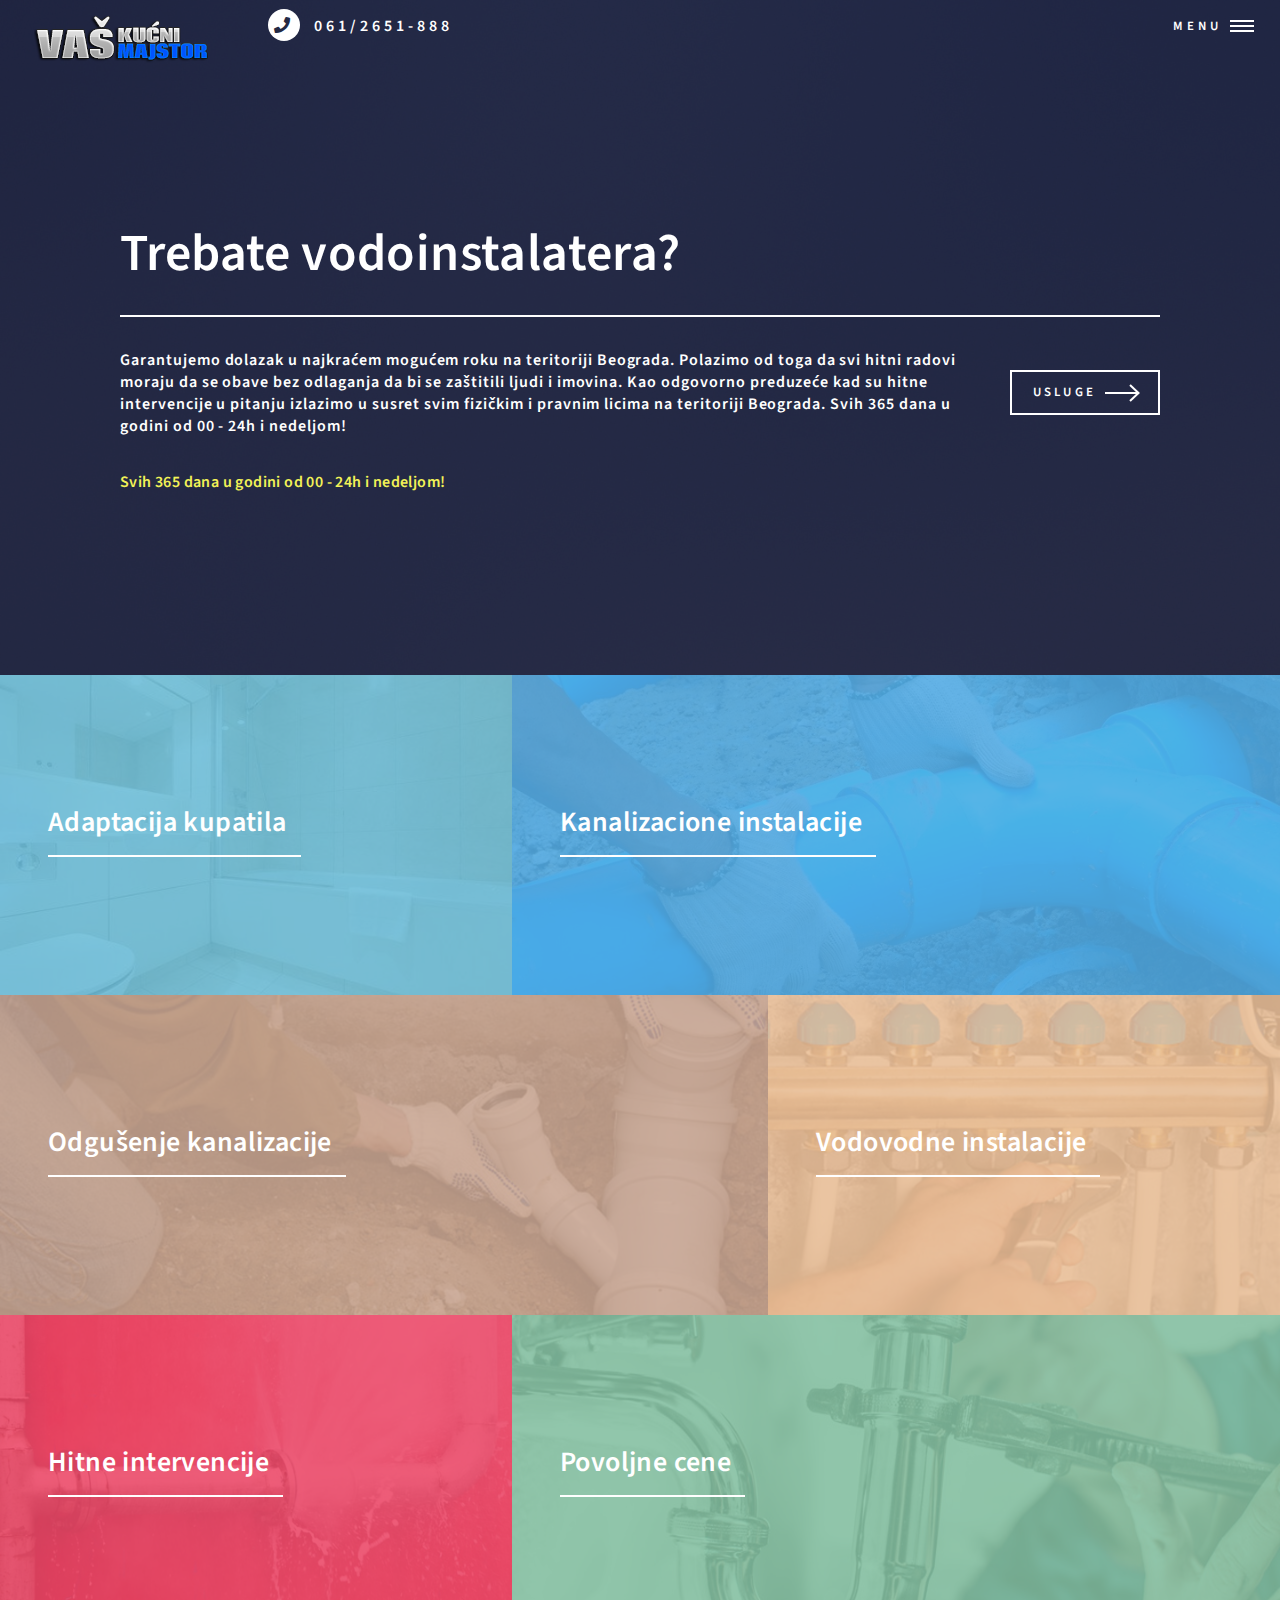
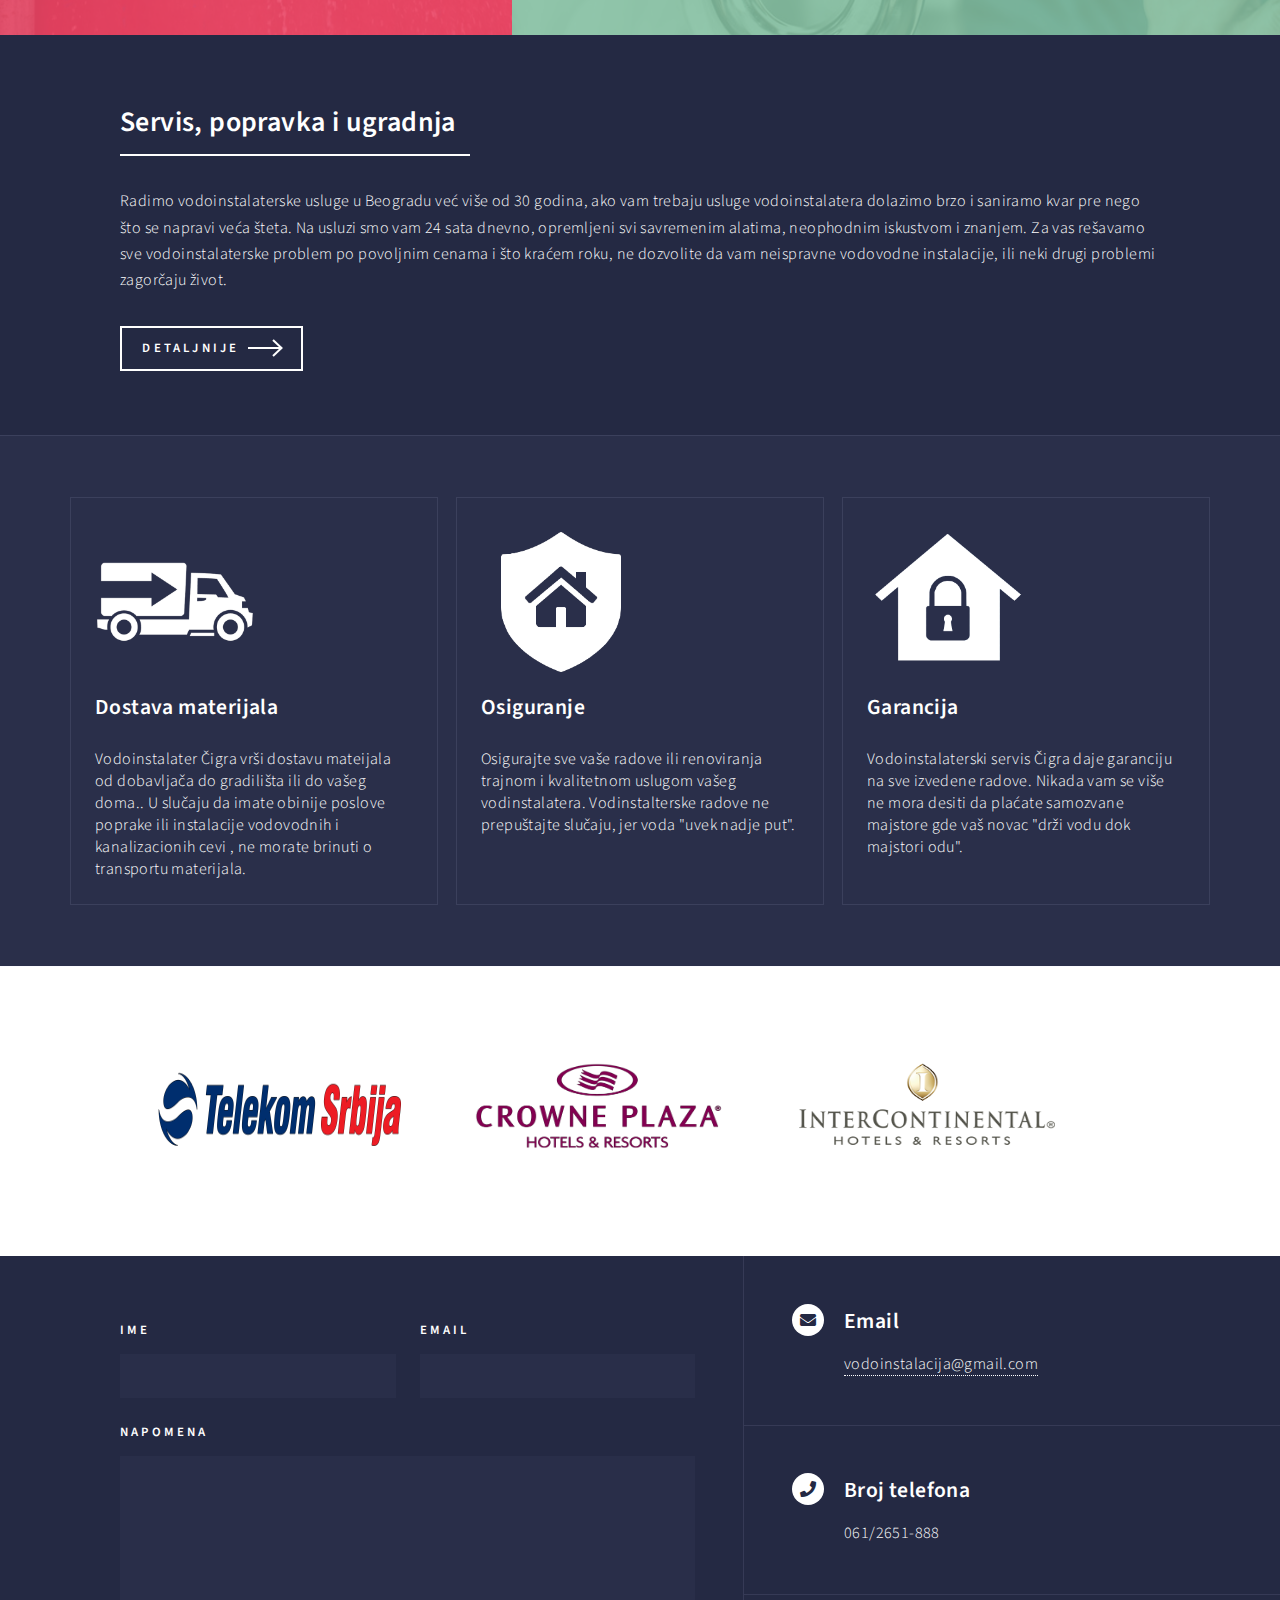
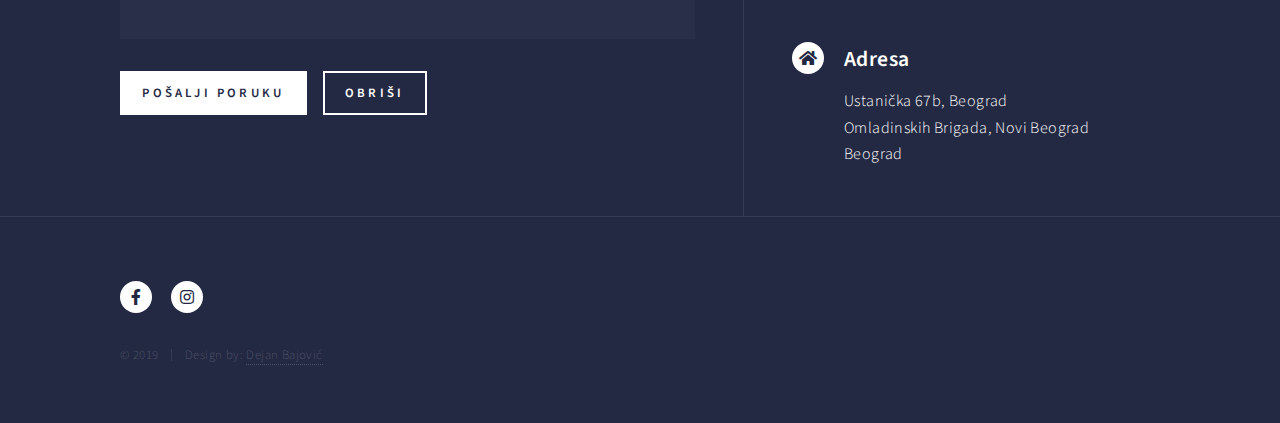
<file: index.html>
<!DOCTYPE HTML>
<html>
	<head>
		<title>Vodoinstalacija</title>
		<meta charset="utf-8" />
		<meta name="viewport" content="width=device-width, initial-scale=1, user-scalable=no" />
		<link rel="stylesheet" href="assets/css/main.css" />
		<link rel="stylesheet" type="text/css" href="assets/css/grid.css">
		<noscript><link rel="stylesheet" href="assets/css/noscript.css" /></noscript>
	</head>
	<body class="is-preload">

		<!-- Wrapper -->
			<div id="wrapper">

				<!-- Header -->
					<header id="header" class="alt">
						<!-- <a href="index.html" class="logo"><strong>Vaš kućni majstor</strong> <span>by HTML5 UP</span></a> -->
						<a href='index.html' class="logo"><img src='images/logo.png'></a>
						<a href='index.html' class="logoMob"><img src='images/logoMob.png'></a>
						<span class="icon solid alt fa-phone mobPhone">&nbsp 061/2651-888</span><!-- <span class="ml-5">061/2651-888</span> -->
						<nav>
							<a href="#menu">Menu</a>

						</nav>
					</header>

				<!-- Menu -->
					<nav id="menu">
						<ul class="links">
							<li><a href="index.html">Početna</a></li>
							<li><a href="usluge.html">Opis usluga</a></li>
							<li><a href="hitno.html">Hitne Intervencije</a></li>
						</ul>
					</nav>

				<!-- Banner -->
					<section id="banner" class="major">
						<div class="inner">
							<header class="major">
								<h1>Trebate vodoinstalatera?</h1>

							</header>
							<div class="content">
								<p class="text-fix">Garantujemo dolazak u najkraćem mogućem roku na teritoriji Beograda. Polazimo od toga da svi hitni radovi moraju da se obave bez odlaganja da bi se zaštitili ljudi i imovina. Kao odgovorno preduzeće kad su hitne intervencije u pitanju izlazimo u susret svim fizičkim i pravnim licima na teritoriji Beograda.
Svih 365 dana u godini od 00 - 24h i nedeljom!</p>
                                <ul class="actions">
									<li><a href="#one" class="button next scrolly">Usluge</a></li>
								</ul>
							</div>
							<div>
								<p class="header-mark">Svih 365 dana u godini od 00 - 24h i nedeljom!</p>
							</div>
						</div>
					</section>

				<!-- Main -->
					<div id="main">

						<!-- One -->
							<section id="one" class="tiles">
								<article>
									<span class="image">
										<img src="images/pic01.jpg" alt="" />
									</span>
									<header class="major">
										<h3><a href="usluge.html" class="link">Adaptacija kupatila</a></h3>
										<!-- <p>Kupatilo kao posebna prostorija u našim domovima i poslovnim prostorima zaslužuje posebnu pažnju iako se u većini slučajeva uzima zdravo za gotovo sve dok se ne dogodi neki kvar.
										</p> -->
									</header>
								</article>
								<article>
									<span class="image">
										<img src="images/pic02.jpg" alt="" />
									</span>
									<header class="major">
										<h3><a href="usluge.html" class="link">Kanalizacione instalacije</a></h3>
										<!-- <p>Pored vodovodne, postavljanje kanalizacione instalacije ima veoma važnu ulogu u početnim fazama adaptacije stambenog i poslovnog prostora. </p> -->
									</header>
								</article>
								<article>
									<span class="image">
										<img src="images/pic03.jpg" alt="" />
									</span>
									<header class="major">
										<h3><a href="usluge.html" class="link">Odgušenje kanalizacije</a></h3>
										<!-- <p>Kanalizacija predstavlja sistem koji služi za odvod štetnih opadnih voda. Neretko se zapušava cev koja dolazi od kade, kuhinjska cev, odvodna cev lavaboa ili wc šolje.</p> -->
									</header>
								</article>
								<article>
									<span class="image">
										<img src="images/pic04.jpg" alt="" />
									</span>
									<header class="major">
										<h3><a href="usluge.html" class="link">Vodovodne instalacije</a></h3>
										<!-- <p>Prvo i osnovno jeste dobar plan kako bi vodovodne instalacije sakrivene iza uređaja i sanitarija bile praktično nevidljive te da bi pored funkcionalnog bio zadovoljen i estetski aspekt.</p> -->
									</header>
								</article>
								<article>
									<span class="image">
										<img src="images/pic05.jpg" alt="" />
									</span>
									<header class="major">
										<h3><a href="hitno.html" class="link">Hitne intervencije</a></h3>
										<!-- <p>Na Vašu adresu dolazimo bez odlaganja i izvodimo sve radove uključujući i najzahtevnije radove na sistemima odvoda.</p> -->
									</header>
								</article>
								<article>
									<span class="image">
										<img src="images/pic06.jpg" alt="" />
									</span>
									<header class="major">
										<h3><a href="usluge.html" class="link">Povoljne cene</a></h3>
										<!-- <p>Profesionalna usluga po povoljnim cenama.</p> -->
									</header>
								</article>
							</section>

						<!-- Two -->
							<section id="two" class="section-coloring">
								<div class="inner">
									<header class="major">
										<h2>Servis, popravka i ugradnja</h2>
									</header>
									<p>Radimo vodoinstalaterske usluge u Beogradu već više od 30 godina, ako vam trebaju usluge vodoinstalatera dolazimo brzo i saniramo kvar pre nego što se napravi veća šteta. Na usluzi smo vam 24 sata dnevno, opremljeni svi savremenim alatima, neophodnim iskustvom i znanjem. Za vas rešavamo sve vodoinstalaterske problem po povoljnim cenama i što kraćem roku, ne dozvolite da vam neispravne vodovodne instalacije, ili neki drugi problemi zagorčaju život.</p>
									<ul class="actions">
										<li><a href="usluge.html" class="button next">Detaljnije</a></li>
									</ul>
								</div>
							</section>
                        <!-- USLUGE SECTION -->
						<section class="features js--features" id="features"> 
							<div class="row js--wp-1">
								<div class="col span-1-of-3 box">
									<img class="icon-fix" src="images/transport.png">
									<h3>Dostava materijala</h3>
									<p class="text-fix">Vodoinstalater Čigra vrši dostavu mateijala od dobavljača do gradilišta ili do vašeg doma.. U slučaju da imate obinije poslove poprake ili instalacije vodovodnih i kanalizacionih cevi , ne morate brinuti o transportu materijala.</p>
								</div>
								<div class="col span-1-of-3 box">
									<img class="icon-fix" src="images/osiguranje.png">
									<h3>Osiguranje</h3>
									<p class="text-fix">Osigurajte sve vaše radove ili renoviranja trajnom i kvalitetnom uslugom vašeg vodinstalatera. Vodinstalterske radove ne prepuštajte slučaju, jer voda "uvek nadje put".</p>
								</div>
								<div class="col span-1-of-3 box">
									<img class="icon-fix" src="images/bezbednost.png">
									<h3>Garancija</h3>
									<p class="text-fix">Vodoinstalaterski servis Čigra daje garanciju na sve izvedene radove. Nikada vam se više ne mora desiti da plaćate samozvane majstore gde vaš novac "drži vodu dok majstori odu".</p>
								</div>
							</div>
						</section>

						<!-- Three -->
							<section id="three" class="section-white">
								<div class="inner">
									
									<img class="image featured img-resizer" src="images/mts.png" alt="" />
									<img class="image featured img-resizer" src="images/cplogo.png" alt="" />
									<img class="image featured img-resizer" src="images/ilogo.png" alt="" />

								</div>
							</section>

					</div>

				<!-- Contact -->
					<section id="contact">
						<div class="inner">
							<section>
								<form method="post" action="contact-form.php">
									<div class="fields">
										<div class="field half">
											<label for="name">Ime</label>
											<input type="text" name="name" id="name" />
										</div>
										<div class="field half">
											<label for="email">Email</label>
											<input type="text" name="email" id="email" />
										</div>
										<div class="field">
											<label for="message">Napomena</label>
											<textarea name="message" id="message" rows="6" maxlength="750"></textarea>
										</div>
									</div>
									<ul class="actions">
										<li><input type="submit" value="Pošalji poruku" class="primary" /></li>
										<li><input type="reset" value="Obriši" /></li>
									</ul>
								</form>
							</section>
							<section class="split">
								<section>
									<div class="contact-method">
										<span class="icon solid alt fa-envelope"></span>
										<h3>Email</h3>
										<a href="#">vodoinstalacija@gmail.com</a>
									</div>
								</section>
								<section>
									<div class="contact-method">
										<span class="icon solid alt fa-phone"></span>
										<h3>Broj telefona</h3>
										<span>061/2651-888</span>
									</div>
								</section>
								<section>
									<div class="contact-method">
										<span class="icon solid alt fa-home"></span>
										<h3>Adresa</h3>
										<span>Ustanička 67b, Beograd<br />
										Omladinskih Brigada, Novi Beograd<br />
										Beograd</span>
									</div>
								</section>
							</section>
						</div>
					</section>

				<!-- Footer -->
					<footer id="footer">
						<div class="inner">
							<ul class="icons">
								<li><a href="#" class="icon brands alt fa-facebook-f"><span class="label">Facebook</span></a></li>
								<li><a href="#" class="icon brands alt fa-instagram"><span class="label">Instagram</span></a></li>
							</ul>
							<ul class="copyright">
								<li>&copy; 2019 </li><li>Design by: <a href="https://www.linkedin.com/in/dejanbajovic/">Dejan Bajović</a></li>
							</ul>
						</div>
					</footer>

			</div>

		<!-- Scripts -->
			<script src="assets/js/jquery.min.js"></script>
			<script src="assets/js/jquery.scrolly.min.js"></script>
			<script src="assets/js/jquery.scrollex.min.js"></script>
			<script src="assets/js/browser.min.js"></script>
			<script src="assets/js/breakpoints.min.js"></script>
			<script src="assets/js/util.js"></script>
			<script src="assets/js/main.js"></script>

	</body>
</html>
</file>
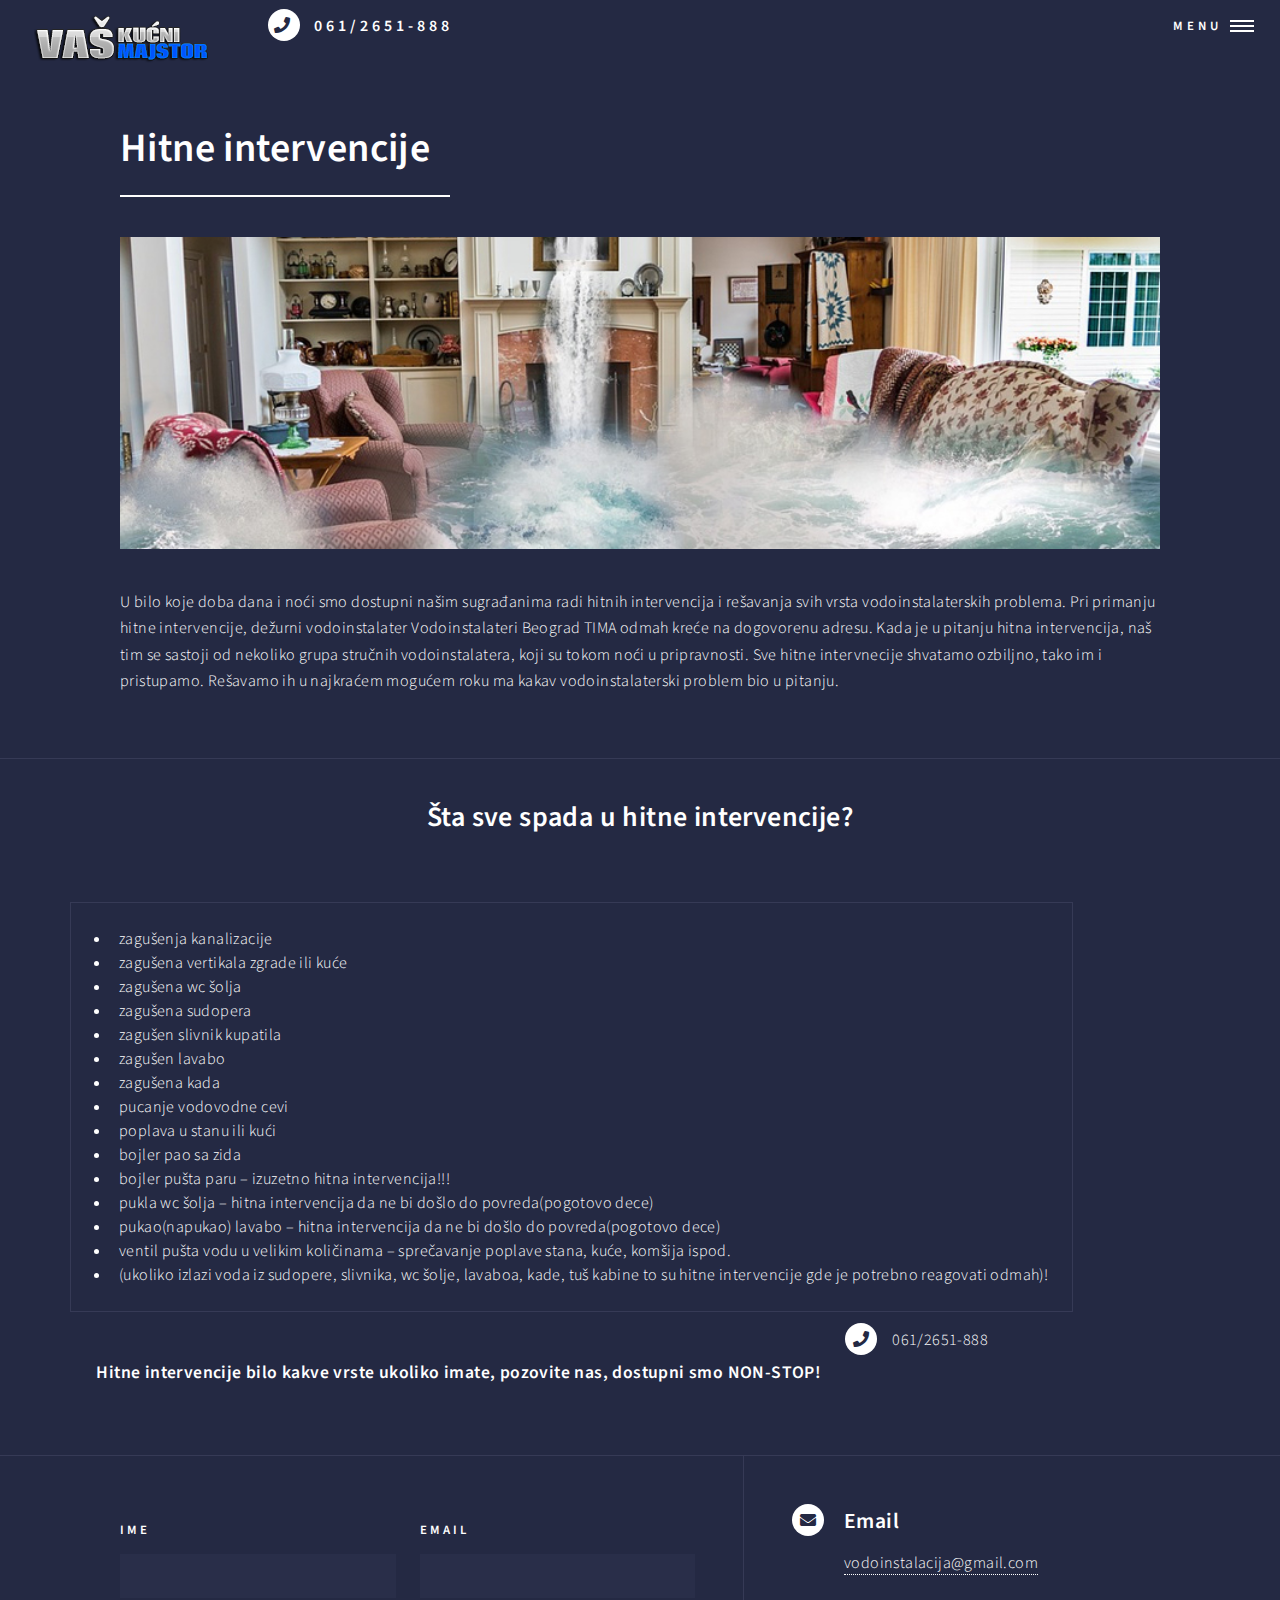
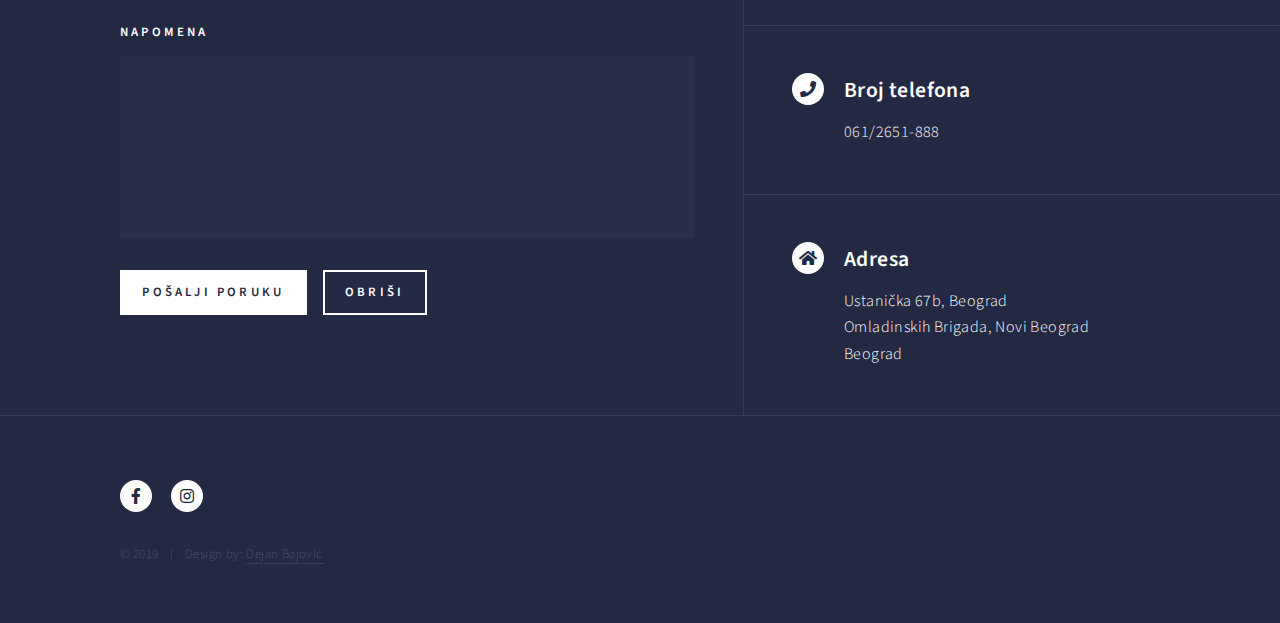
<file: hitno.html>
<!DOCTYPE HTML>
<!--
	Forty by HTML5 UP
	html5up.net | @ajlkn
	Free for personal and commercial use under the CCA 3.0 license (html5up.net/license)
-->
<html>
	<head>
		<title>Hitne intervencije</title>
		<meta charset="utf-8" />
		<meta name="viewport" content="width=device-width, initial-scale=1, user-scalable=no" />
		<link rel="stylesheet" href="assets/css/main.css" />
		<link rel="stylesheet" type="text/css" href="assets/css/grid.css">
		
		<noscript><link rel="stylesheet" href="assets/css/noscript.css" /></noscript>
	</head>
	<body class="is-preload">

		<!-- Wrapper -->
			<div id="wrapper">

				<!-- Header -->
					<header id="header" class="alt">
						<!-- <a href="index.html" class="logo"><strong>Vaš kućni majstor</strong> <span>by HTML5 UP</span></a> -->
						<a href='index.html' class="logo"><img src='images/logo.png'></a>
						<a href='index.html' class="logoMob"><img src='images/logoMob.png'></a>
						<span class="icon solid alt fa-phone">&nbsp 061/2651-888</span><!-- <span class="ml-5">061/2651-888</span> -->
						<nav>
							<a href="#menu">Menu</a>

						</nav>
					</header>

				<!-- Menu -->
					<nav id="menu">
						<ul class="links">
							<li><a href="index.html">Početna</a></li>
							<li><a href="usluge.html">Opis usluga</a></li>
							<li><a href="hitno.html">Hitne Intervencije</a></li>
						</ul>
						<!-- <ul class="actions stacked">
							<li><a href="#" class="button primary fit">Get Started</a></li>
							<li><a href="#" class="button fit">Log In</a></li>
						</ul> -->
					</nav>

				<!-- Main -->
					<div id="main" class="alt">
						<!-- One -->
							<section id="one">
								<div class="inner">
									<header class="major">
										<h1>Hitne intervencije</h1>
									</header>
									<span class="image main"><img src="images/pic11.jpg" alt="" /></span>
									<p>U bilo koje doba dana i noći smo dostupni našim sugrađanima radi hitnih intervencija i rešavanja svih vrsta vodoinstalaterskih problema.
									Pri primanju hitne intervencije, dežurni vodoinstalater Vodoinstalateri Beograd TIMA odmah kreće na dogovorenu adresu. Kada je u pitanju hitna intervencija, naš tim se sastoji od nekoliko grupa stručnih vodoinstalatera, koji su tokom noći u pripravnosti. Sve hitne intervnecije shvatamo ozbiljno, tako im i pristupamo. Rešavamo ih u najkraćem mogućem roku ma kakav vodoinstalaterski problem bio u pitanju.
																</p>
								</div>
							</section>
						<section class="features js--features" id="features"> 
							<h2 class="text-centered">Šta sve spada u hitne intervencije?</h2>
							<div class="row js--wp-1">
								<div class="col span-1-of-1 box">
								  <ul class="water-list">
								    <li>zagušenja kanalizacije</li>
								    <li>zagušena vertikala zgrade ili kuće</li>
								    <li>zagušena wc šolja</li>
								    <li>zagušena sudopera</li>
								    <li>zagušen slivnik kupatila</li>
								    <li>zagušen lavabo</li>
								    <li>zagušena kada</li>
								    <li>pucanje vodovodne cevi</li>
								    <li>poplava u stanu ili kući</li>
								    <li>bojler pao sa zida</li>
								    <li>bojler pušta paru – izuzetno hitna intervencija!!!</li>
								    <li>pukla wc šolja – hitna intervencija da ne bi došlo do povreda(pogotovo dece)</li>
								    <li>pukao(napukao) lavabo – hitna intervencija da ne bi došlo do povreda(pogotovo dece)</li>
								    <li>ventil pušta vodu u velikim količinama – sprečavanje poplave stana, kuće, komšija ispod.</li>
								    <li>(ukoliko izlazi voda iz sudopere, slivnika, wc šolje, lavaboa, kade, tuš kabine to su hitne intervencije gde je potrebno reagovati odmah)!</li>
								  </ul>
								</div>
								<h4 class="text-centered">Hitne intervencije bilo kakve vrste ukoliko imate, pozovite nas, dostupni smo NON-STOP!</h4>
								<div><span class="icon solid alt fa-phone"></span><span class="ml-5">061/2651-888</span></div>
								
							</div>
						</section>								

					</div>

				<!-- Contact -->
					<section id="contact">
						<div class="inner">
							<section>
								<form method="post" action="contact-form.php">
									<div class="fields">
										<div class="field half">
											<label for="name">Ime</label>
											<input type="text" name="name" id="name" />
										</div>
										<div class="field half">
											<label for="email">Email</label>
											<input type="text" name="email" id="email" />
										</div>
										<div class="field">
											<label for="message">Napomena</label>
											<textarea name="message" id="message" rows="6"></textarea>
										</div>
									</div>
									<ul class="actions">
										<li><input type="submit" value="Pošalji poruku" class="primary" /></li>
										<li><input type="reset" value="Obriši" /></li>
									</ul>
								</form>
							</section>
							<section class="split">
								<section>
									<div class="contact-method">
										<span class="icon solid alt fa-envelope"></span>
										<h3>Email</h3>
										<a href="#">vodoinstalacija@gmail.com</a>
									</div>
								</section>
								<section>
									<div class="contact-method">
										<span class="icon solid alt fa-phone"></span>
										<h3>Broj telefona</h3>
										<span>061/2651-888</span>
									</div>
								</section>
								<section>
									<div class="contact-method">
										<span class="icon solid alt fa-home"></span>
										<h3>Adresa</h3>
										<span>Ustanička 67b, Beograd<br />
										Omladinskih Brigada, Novi Beograd<br />
										Beograd</span>
									</div>
								</section>
							</section>
						</div>
					</section>

				<!-- Footer -->
					<footer id="footer">
						<div class="inner">
							<ul class="icons">
								<li><a href="#" class="icon brands alt fa-facebook-f"><span class="label">Facebook</span></a></li>
								<li><a href="#" class="icon brands alt fa-instagram"><span class="label">Instagram</span></a></li>
							</ul>
							<ul class="copyright">
								<li>&copy; 2019 </li><li>Design by: <a href="https://www.linkedin.com/in/dejanbajovic/">Dejan Bajović</a></li>
							</ul>
						</div>
					</footer>

			</div>

		<!-- Scripts -->
			<script src="assets/js/jquery.min.js"></script>
			<script src="assets/js/jquery.scrolly.min.js"></script>
			<script src="assets/js/jquery.scrollex.min.js"></script>
			<script src="assets/js/browser.min.js"></script>
			<script src="assets/js/breakpoints.min.js"></script>
			<script src="assets/js/util.js"></script>
			<script src="assets/js/main.js"></script>

	</body>
</html>
</file>
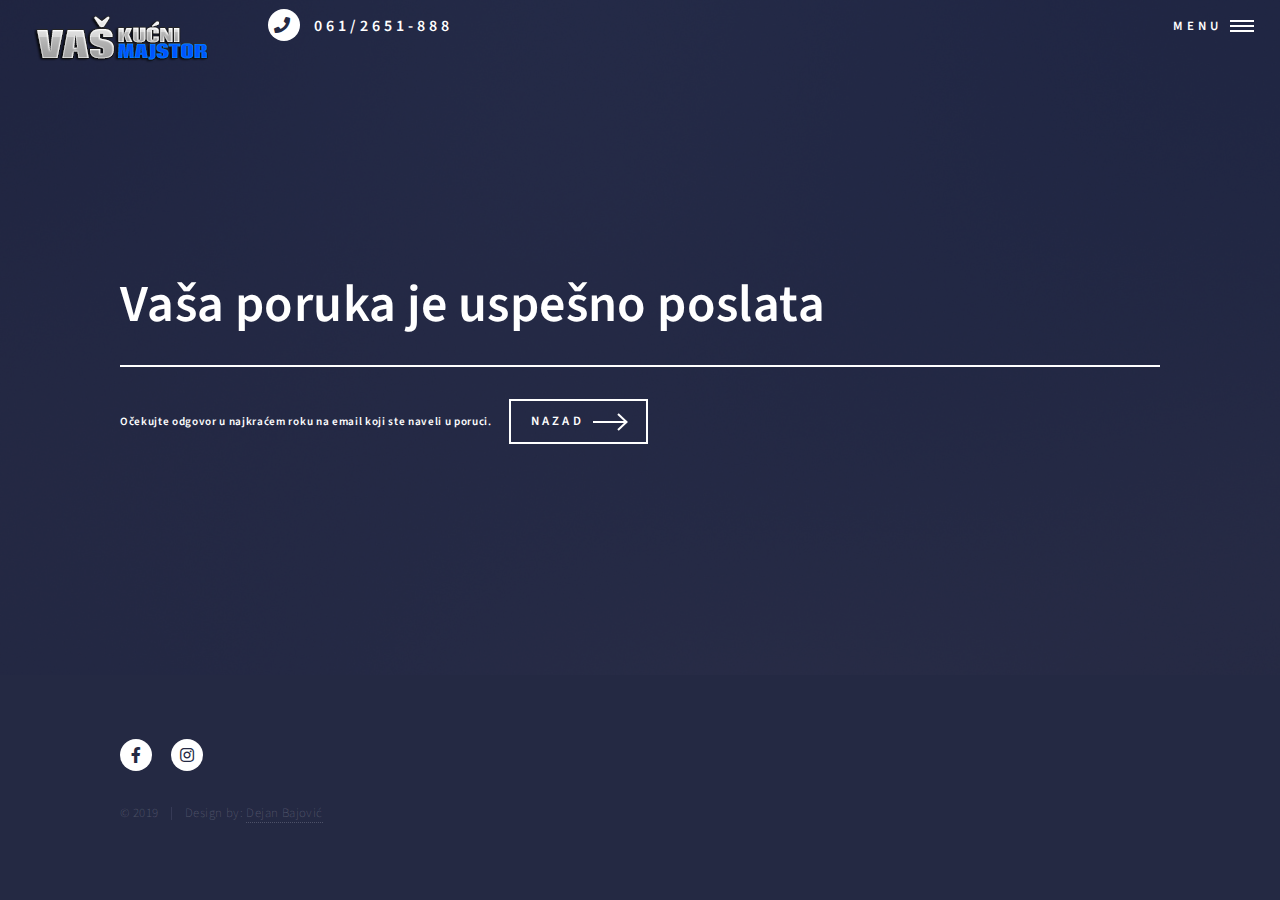
<file: poruka.html>
<!DOCTYPE HTML>
<html>
	<head>
		<title>Hvala Vam</title>
		<meta charset="utf-8" />
		<meta name="viewport" content="width=device-width, initial-scale=1, user-scalable=no" />
		<link rel="stylesheet" href="assets/css/main.css" />
		<link rel="stylesheet" type="text/css" href="assets/css/grid.css">
		<noscript><link rel="stylesheet" href="assets/css/noscript.css" /></noscript>
	</head>
	<body class="is-preload">

		<!-- Wrapper -->
			<div id="wrapper">

				<!-- Header -->
					<header id="header" class="alt">
						<!-- <a href="index.html" class="logo"><strong>Vaš kućni majstor</strong> <span>by HTML5 UP</span></a> -->
						<a href='index.html' class="logo"><img src='images/logo.png'></a>
						<a href='index.html' class="logoMob"><img src='images/logoMob.png'></a>
						<span class="icon solid alt fa-phone">&nbsp 061/2651-888</span><!-- <span class="ml-5">061/2651-888</span> -->
						<nav>
							<a href="#menu">Menu</a>

						</nav>
					</header>

				<!-- Menu -->
					<nav id="menu">
						<ul class="links">
							<li><a href="index.html">Početna</a></li>
							<li><a href="usluge.html">Opis usluga</a></li>
							<li><a href="hitno.html">Hitne Intervencije</a></li>
						</ul>
					</nav>

				<!-- Banner -->
					<section id="banner" class="major">
						<div class="inner">
							<header class="major">
								<h1>Vaša poruka je uspešno poslata</h1>

							</header>
							<div class="content">
								<p>Očekujte odgovor u najkraćem roku na email koji ste naveli u poruci. </p>
                                <ul class="actions">
									<li><a href="index.html" class="button next scrolly">Nazad</a></li>
								</ul>
							</div>
							
						</div>
					</section>

				<!-- Main -->
					
				<!-- Footer -->
					<footer id="footer">
						<div class="inner">
							<ul class="icons">
								<li><a href="#" class="icon brands alt fa-facebook-f"><span class="label">Facebook</span></a></li>
								<li><a href="#" class="icon brands alt fa-instagram"><span class="label">Instagram</span></a></li>
							</ul>
							<ul class="copyright">
								<li>&copy; 2019 </li><li>Design by: <a href="https://www.linkedin.com/in/dejanbajovic/">Dejan Bajović</a></li>
							</ul>
						</div>
					</footer>

			</div>

		<!-- Scripts -->
			<script src="assets/js/jquery.min.js"></script>
			<script src="assets/js/jquery.scrolly.min.js"></script>
			<script src="assets/js/jquery.scrollex.min.js"></script>
			<script src="assets/js/browser.min.js"></script>
			<script src="assets/js/breakpoints.min.js"></script>
			<script src="assets/js/util.js"></script>
			<script src="assets/js/main.js"></script>

	</body>
</html>
</file>
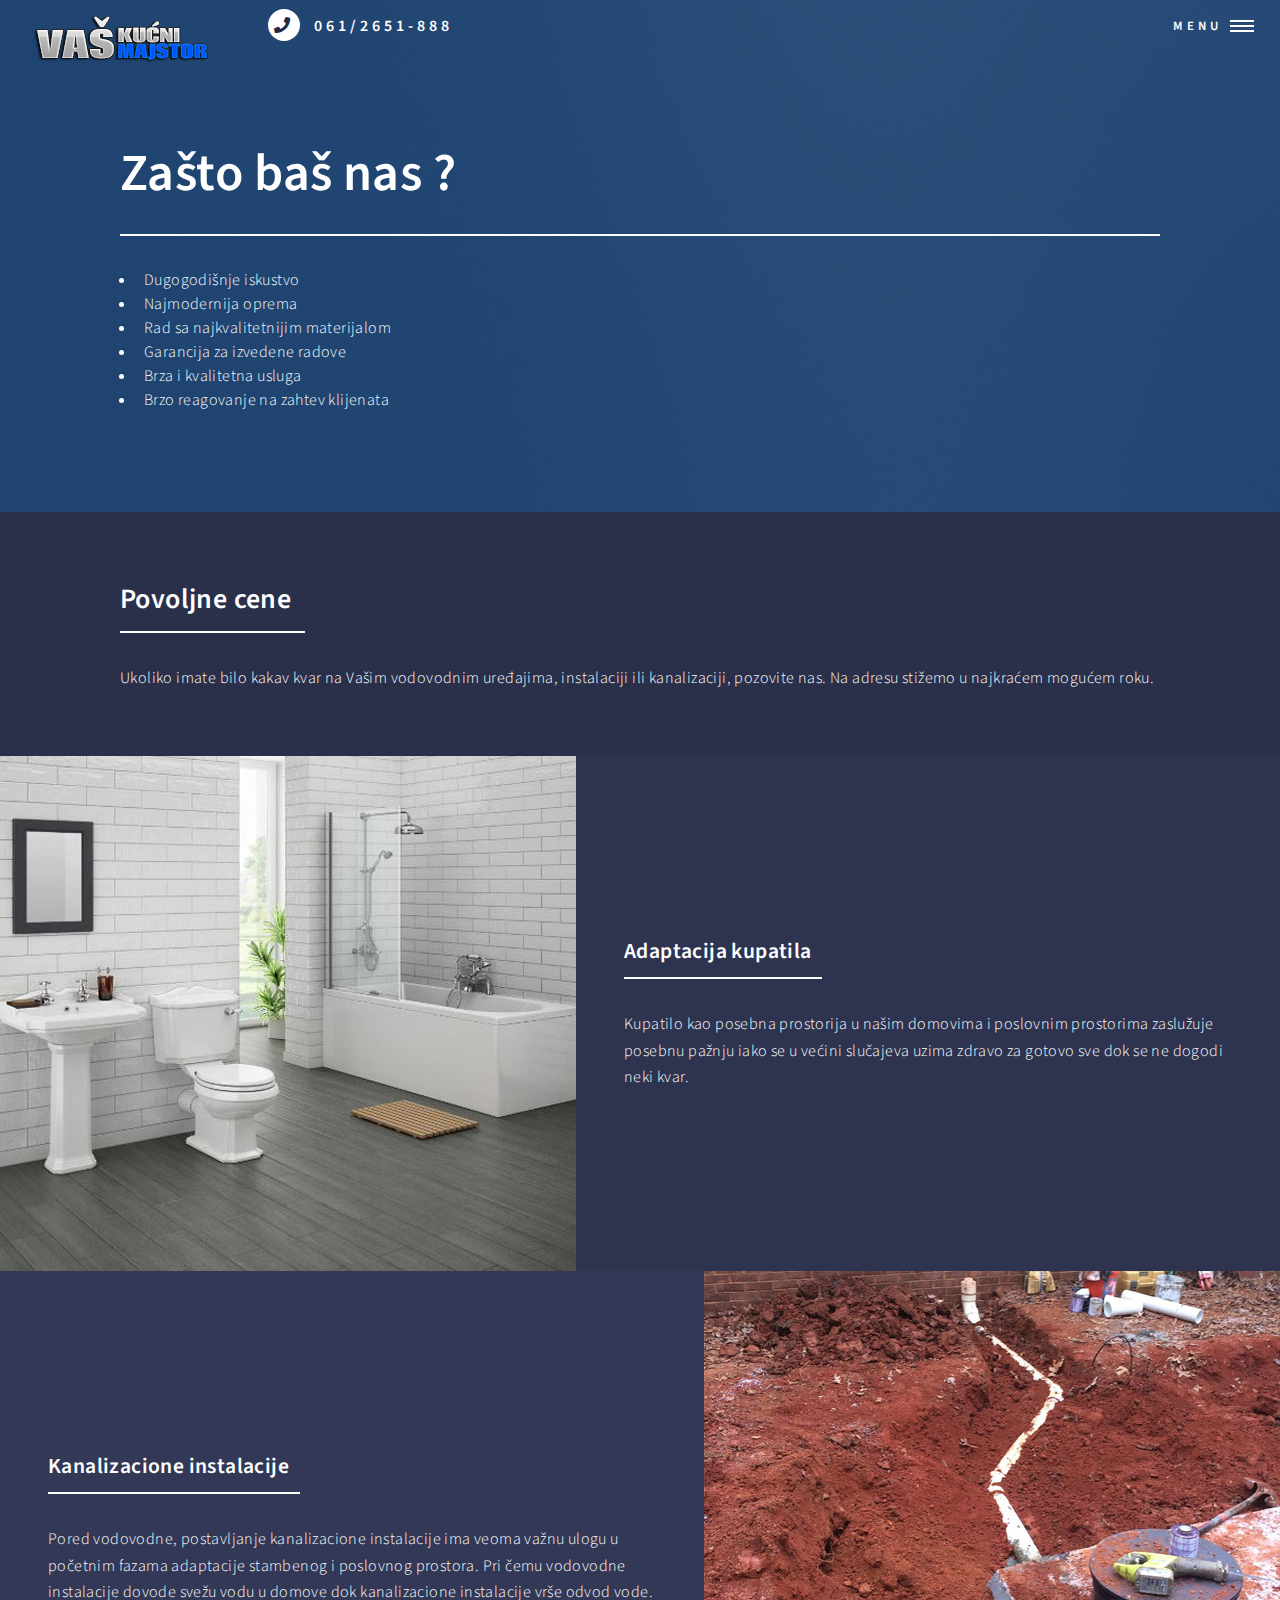
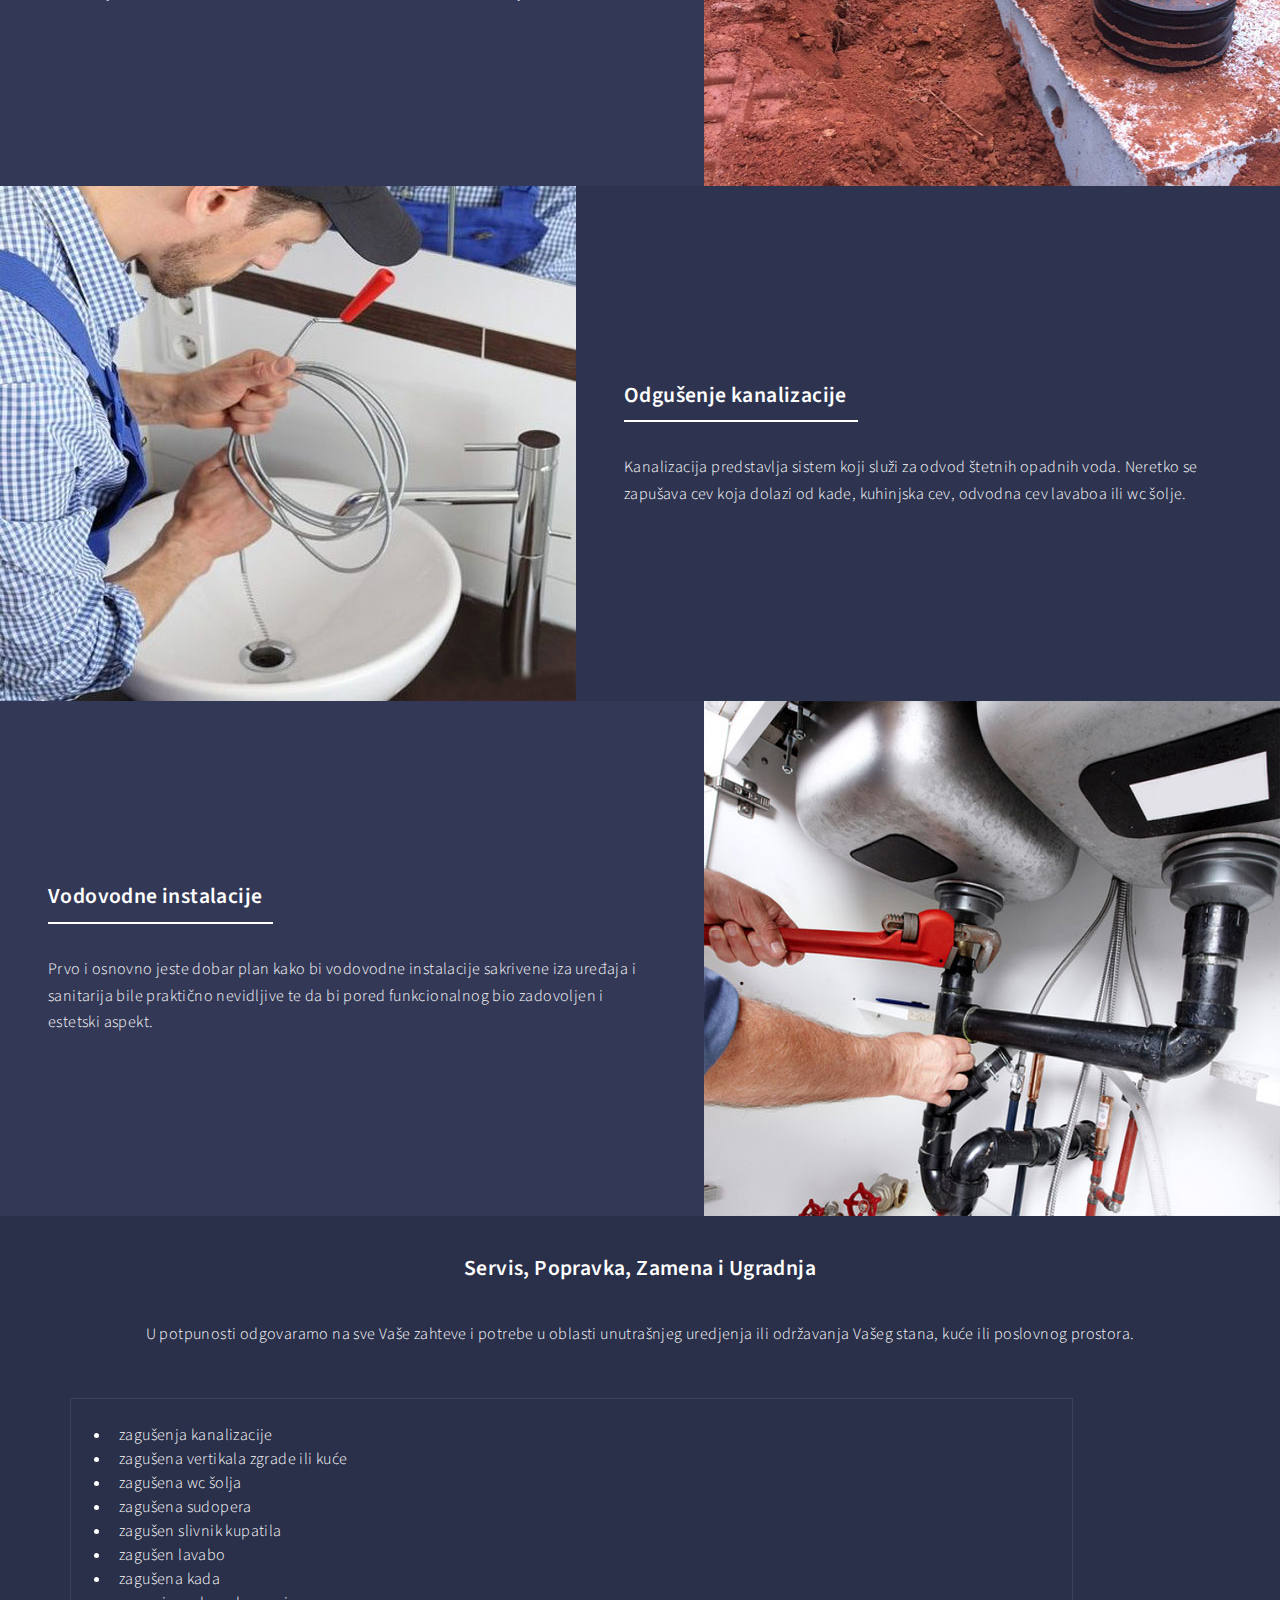
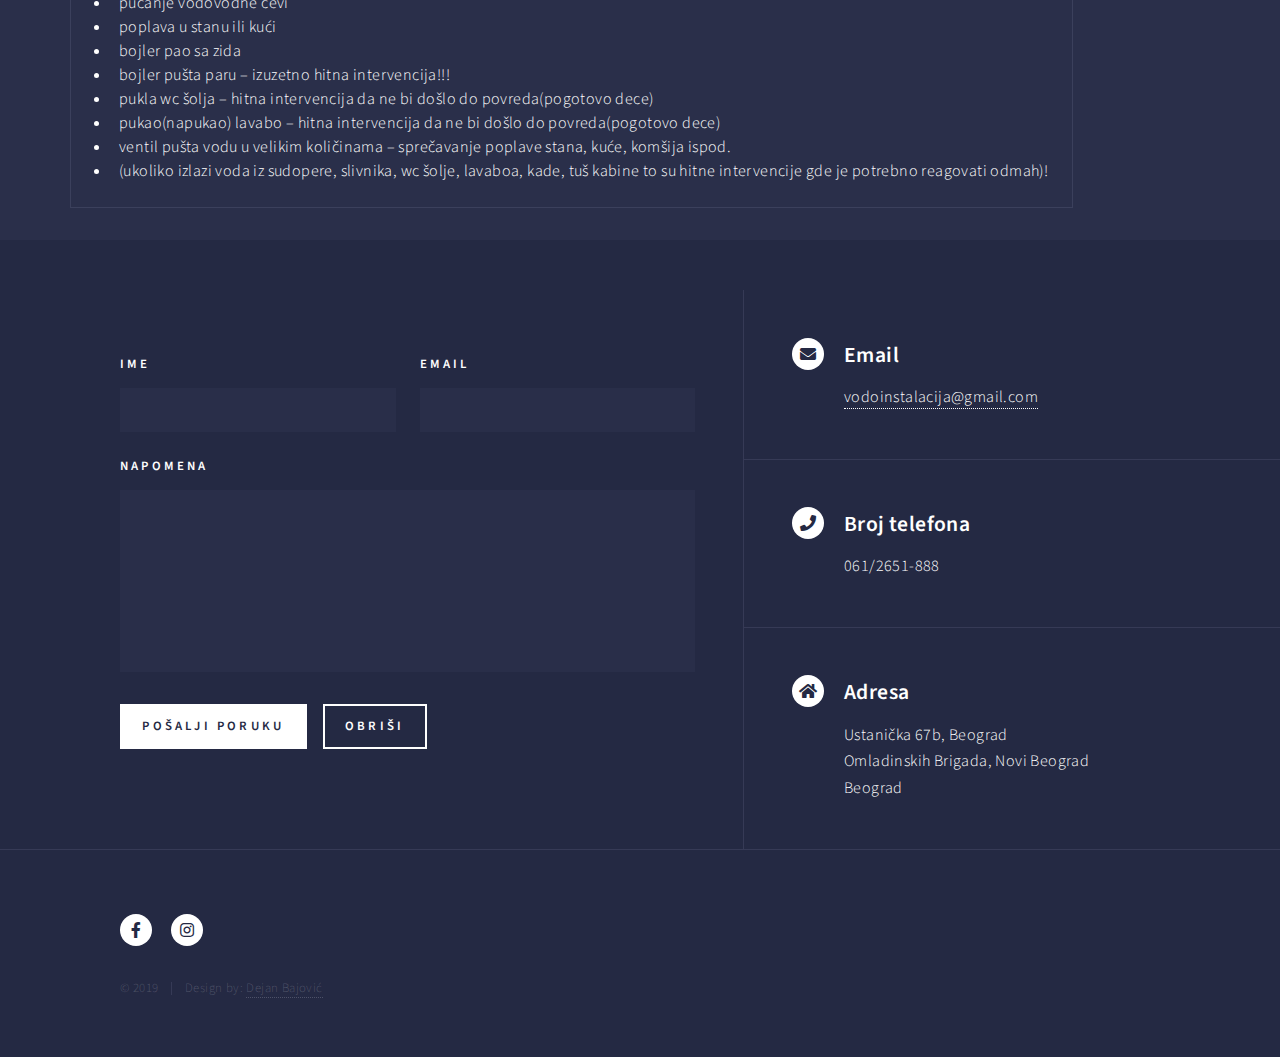
<file: usluge.html>
<!DOCTYPE HTML>

<html>
	<head>
		<title>usluge</title>
		<meta charset="utf-8" />
		<meta name="viewport" content="width=device-width, initial-scale=1, user-scalable=no" />
		<link rel="stylesheet" href="assets/css/main.css" />
		<noscript><link rel="stylesheet" href="assets/css/noscript.css" /></noscript>
	</head>
	<body class="is-preload">

		<!-- Wrapper -->
			<div id="wrapper">

				<!-- Header -->
				<!-- Note: The "styleN" class below should match that of the banner element. -->
					<header id="header" class="alt">
						<!-- <a href="index.html" class="logo"><strong>Vaš kućni majstor</strong> <span>by HTML5 UP</span></a> -->
						<a href='index.html' class="logo"><img src='images/logo.png'></a>
						<a href='index.html' class="logoMob"><img src='images/logoMob.png'></a>
						<span class="icon solid alt fa-phone">&nbsp 061/2651-888</span><!-- <span class="ml-5">061/2651-888</span> -->
						<nav>
							<a href="#menu">Menu</a>

						</nav>
					</header>

				<!-- Menu -->
					<nav id="menu">
						<ul class="links">
							<li><a href="index.html">Početna</a></li>
							<li><a href="usluge.html">Opis usluga</a></li>
							<li><a href="hitno.html">Hitne Intervencije</a></li>
						</ul>
						<!-- <ul class="actions stacked">
							<li><a href="#" class="button primary fit">Get Started</a></li>
							<li><a href="#" class="button fit">Log In</a></li>
						</ul> -->
					</nav>

				<!-- Banner -->
				
					<section id="banner" class="style2">
						<div class="inner">
							<span class="image">
								<img src="images/pic07.jpg" alt="" />
							</span>
							<header class="major">
								<h1>Zašto baš nas ?</h1>
							</header>
							<div class="content">
								<ul class="water-list">
								    <li>Dugogodišnje iskustvo</li>
								    <li>Najmodernija oprema</li>
								    <li>Rad sa najkvalitetnijim materijalom</li>
								    <li>Garancija za izvedene radove</li>
								    <li>Brza i kvalitetna usluga</li>
								    <li>Brzo reagovanje na zahtev klijenata</li>
								  </ul>
							</div>
						</div>
					</section>

				<!-- Main -->
					<div id="main">

						<!-- One -->
							<section id="one">
								<div class="inner">
									<header class="major">
										<h2>Povoljne cene</h2>
									</header>
									<p>Ukoliko imate bilo kakav kvar na Vašim vodovodnim uređajima, instalaciji ili kanalizaciji, pozovite nas. Na adresu stižemo u najkraćem mogućem roku.</p>
								</div>
							</section>

						<!-- Two -->
							<section id="two" class="spotlights">
								<section>
									<a href="#" class="image">
										<img src="images/pic08.jpg" alt="" data-position="center center" />
									</a>
									<div class="content">
										<div class="inner">
											<header class="major">
												<h3>Adaptacija kupatila</h3>
											</header>
											<p>Kupatilo kao posebna prostorija u našim domovima i poslovnim prostorima zaslužuje posebnu pažnju iako se u većini slučajeva uzima zdravo za gotovo sve dok se ne dogodi neki kvar.</p>
											<!-- <ul class="actions">
												<li><a href="generic.html" class="button">Learn more</a></li>
											</ul> -->
										</div>
									</div>
								</section>
								<section>
									<a href="#" class="image">
										<img src="images/pic09.jpg" alt="" data-position="top center" />
									</a>
									<div class="content">
										<div class="inner">
											<header class="major">
												<h3>Kanalizacione instalacije</h3>
											</header>
											<p>Pored vodovodne, postavljanje kanalizacione instalacije ima veoma važnu ulogu u početnim fazama adaptacije stambenog i poslovnog prostora. Pri čemu vodovodne instalacije dovode svežu vodu u domove dok kanalizacione instalacije vrše odvod vode.</p>
											<!-- <ul class="actions">
												<li><a href="generic.html" class="button">Learn more</a></li>
											</ul> -->
										</div>
									</div>
								</section>
								<section>
									<a href="#" class="image">
										<img src="images/pic10.jpg" alt="" data-position="25% 25%" />
									</a>
									<div class="content">
										<div class="inner">
											<header class="major">
												<h3>Odgušenje kanalizacije</h3>
											</header>
											<p>Kanalizacija predstavlja sistem koji služi za odvod štetnih opadnih voda. Neretko se zapušava cev koja dolazi od kade, kuhinjska cev, odvodna cev lavaboa ili wc šolje.</p>
											<!-- <ul class="actions">
												<li><a href="generic.html" class="button">Learn more</a></li>
											</ul> -->
										</div>
									</div>
								</section>
								<section>
									<a href="#" class="image">
										<img src="images/pic12.jpg" alt="" data-position="25% 25%" />
									</a>
									<div class="content">
										<div class="inner">
											<header class="major">
												<h3>Vodovodne instalacije</h3>
											</header>
											<p>Prvo i osnovno jeste dobar plan kako bi vodovodne instalacije sakrivene iza uređaja i sanitarija bile praktično nevidljive te da bi pored funkcionalnog bio zadovoljen i estetski aspekt.</p>
											<!-- <ul class="actions">
												<li><a href="generic.html" class="button">Learn more</a></li>
											</ul> -->
										</div>
									</div>
								</section>

							</section>
						<section class="features js--features" id="features"> 
							<h3 class="text-centered">Servis, Popravka, Zamena i Ugradnja</h3>
							<p class="text-centered">U potpunosti odgovaramo na sve Vaše zahteve i potrebe u oblasti unutrašnjeg uredjenja ili održavanja Vašeg stana, kuće ili poslovnog prostora.</p>
							<div class="row js--wp-1">
								<div class="col span-1-of-1 box">
								  <ul class="wrench-list">
								    <li>zagušenja kanalizacije</li>
								    <li>zagušena vertikala zgrade ili kuće</li>
								    <li>zagušena wc šolja</li>
								    <li>zagušena sudopera</li>
								    <li>zagušen slivnik kupatila</li>
								    <li>zagušen lavabo</li>
								    <li>zagušena kada</li>
								    <li>pucanje vodovodne cevi</li>
								    <li>poplava u stanu ili kući</li>
								    <li>bojler pao sa zida</li>
								    <li>bojler pušta paru – izuzetno hitna intervencija!!!</li>
								    <li>pukla wc šolja – hitna intervencija da ne bi došlo do povreda(pogotovo dece)</li>
								    <li>pukao(napukao) lavabo – hitna intervencija da ne bi došlo do povreda(pogotovo dece)</li>
								    <li>ventil pušta vodu u velikim količinama – sprečavanje poplave stana, kuće, komšija ispod.</li>
								    <li>(ukoliko izlazi voda iz sudopere, slivnika, wc šolje, lavaboa, kade, tuš kabine to su hitne intervencije gde je potrebno reagovati odmah)!</li>
								  </ul>
								</div>
								
							</div>
						</section>		
						<!-- Three -->
							

					</div>

				<!-- Contact -->
					<section id="contact">
						<div class="inner">
							<section>
								<form method="post" action="#">
									<div class="fields">
										<div class="field half">
											<label for="name">Ime</label>
											<input type="text" name="name" id="name" />
										</div>
										<div class="field half">
											<label for="email">Email</label>
											<input type="text" name="email" id="email" />
										</div>
										<div class="field">
											<label for="message">Napomena</label>
											<textarea name="message" id="message" rows="6"></textarea>
										</div>
									</div>
									<ul class="actions">
										<li><input type="submit" value="Pošalji poruku" class="primary" /></li>
										<li><input type="reset" value="Obriši" /></li>
									</ul>
								</form>
							</section>
							<section class="split">
								<section>
									<div class="contact-method">
										<span class="icon solid alt fa-envelope"></span>
										<h3>Email</h3>
										<a href="#">vodoinstalacija@gmail.com</a>
									</div>
								</section>
								<section>
									<div class="contact-method">
										<span class="icon solid alt fa-phone"></span>
										<h3>Broj telefona</h3>
										<span>061/2651-888</span>
									</div>
								</section>
								<section>
									<div class="contact-method">
										<span class="icon solid alt fa-home"></span>
										<h3>Adresa</h3>
										<span>Ustanička 67b, Beograd<br />
										Omladinskih Brigada, Novi Beograd<br />
										Beograd</span>
									</div>
								</section>
							</section>
						</div>
					</section>

				<!-- Footer -->
					<footer id="footer">
						<div class="inner">
							<ul class="icons">
								
								<li><a href="#" class="icon brands alt fa-facebook-f"><span class="label">Facebook</span></a></li>
								<li><a href="#" class="icon brands alt fa-instagram"><span class="label">Instagram</span></a></li>
								
							</ul>
							<ul class="copyright">
								<li>&copy; 2019 </li><li>Design by: <a href="https://www.linkedin.com/in/dejanbajovic/">Dejan Bajović</a></li>
							</ul>
						</div>
					</footer>

			</div>

			</div>

		<!-- Scripts -->
			<script src="assets/js/jquery.min.js"></script>
			<script src="assets/js/jquery.scrolly.min.js"></script>
			<script src="assets/js/jquery.scrollex.min.js"></script>
			<script src="assets/js/browser.min.js"></script>
			<script src="assets/js/breakpoints.min.js"></script>
			<script src="assets/js/util.js"></script>
			<script src="assets/js/main.js"></script>

	</body>
</html>
</file>
<file: assets/css/grid.css>
/*  SECTIONS  ============================================================================= */

.section {
	clear: both;
	padding: 0px;
	margin: 0px;
}

/*  GROUPING  ============================================================================= */

.row {
    zoom: 1; /* For IE 6/7 (trigger hasLayout) */
}

.row:before,
.row:after {
    content:"";
    display:table;
}
.row:after {
    clear:both;
}

/*  GRID COLUMN SETUP   ==================================================================== */

.col {
	display: block;
	float:left;
	margin: 1% 0 1% 1.6%;
}

.col:first-child { margin-left: 0; } /* all browsers except IE6 and lower */


/*  REMOVE MARGINS AS ALL GO FULL WIDTH AT 480 PIXELS */

@media only screen and (max-width: 480px) {
	.col { 
		/*margin: 1% 0 1% 0%;*/
        margin: 0;
	}
}


/*  GRID OF TWO   ============================================================================= */


.span-2-of-2 {
	width: 100%;
}

.span-1-of-2 {
	width: 49.2%;
}

/*  GO FULL WIDTH AT LESS THAN 480 PIXELS */

@media only screen and (max-width: 480px) {
	.span-2-of-2 {
		width: 100%; 
	}
	.span-1-of-2 {
		width: 100%; 
	}
}


/*  GRID OF THREE   ============================================================================= */

	
.span-3-of-3 {
	width: 100%; 
}

.span-2-of-3 {
	width: 66.13%; 
}

.span-1-of-3 {
	width: 32.26%; 
}


/*  GO FULL WIDTH AT LESS THAN 480 PIXELS */

@media only screen and (max-width: 480px) {
	.span-3-of-3 {
		width: 100%; 
	}
	.span-2-of-3 {
		width: 100%; 
	}
	.span-1-of-3 {
		width: 100%;
	}
}

/*  GRID OF FOUR   ============================================================================= */

	
.span-4-of-4 {
	width: 100%; 
}

.span-3-of-4 {
	width: 74.6%; 
}

.span-2-of-4 {
	width: 49.2%; 
}

.span-1-of-4 {
	width: 23.8%; 
}


/*  GO FULL WIDTH AT LESS THAN 480 PIXELS */

@media only screen and (max-width: 480px) {
	.span-4-of-4 {
		width: 100%; 
	}
	.span-3-of-4 {
		width: 100%; 
	}
	.span-2-of-4 {
		width: 100%; 
	}
	.span-1-of-4 {
		width: 100%; 
	}
}


/*  GRID OF FIVE   ============================================================================= */

	
.span-5-of-5 {
	width: 100%;
}

.span-4-of-5 {
  	width: 79.68%; 
}

.span-3-of-5 {
  	width: 59.36%; 
}

.span-2-of-5 {
  	width: 39.04%;
}

.span-1-of-5 {
  	width: 18.72%;
}


/*  GO FULL WIDTH AT LESS THAN 480 PIXELS */

@media only screen and (max-width: 480px) {
	.span-5-of-5 {
		width: 100%; 
	}
	.span-4-of-5 {
		width: 100%; 
	}
	.span-3-of-5 {
		width: 100%; 
	}
	.span-2-of-5 {
		width: 100%; 
	}
	.span-1-of-5 {
		width: 100%; 
	}
}


/*  GRID OF SIX   ============================================================================= */


.span-6-of-6 {
	width: 100%;
}

.span-5-of-6 {
  	width: 83.06%;
}

.span-4-of-6 {
  	width: 66.13%;
}

.span-3-of-6 {
  	width: 49.2%;
}

.span-2-of-6 {
  	width: 32.26%;
}

.span-1-of-6 {
  	width: 15.33%;
}


/*  GO FULL WIDTH AT LESS THAN 480 PIXELS */

@media only screen and (max-width: 480px) {
	.span-6-of-6 {
		width: 100%; 
	}
	.span-5-of-6 {
		width: 100%; 
	}
	.span-4-of-6 {
		width: 100%; 
	}
	.span-3-of-6 {
		width: 100%; 
	}
	.span-2-of-6 {
		width: 100%; 
	}
	.span-1-of-6 {
		width: 100%; 
	}
}



/*  GRID OF SEVEN   ============================================================================= */


.span-7-of-7 {
	width: 100%;
}

.span-6-of-7 {
	width: 85.48%;
}

.span-5-of-7 {
  	width: 70.97%;
}

.span-4-of-7 {
  	width: 56.45%;
}

.span-3-of-7 {
  	width: 41.94%;
}

.span-2-of-7 {
  	width: 27.42%;
}

.span-1-of-7 {
  	width: 12.91%;
}


/*  GO FULL WIDTH AT LESS THAN 480 PIXELS */

@media only screen and (max-width: 480px) {
	.span-7-of-7 {
		width: 100%; 
	}
	.span-6-of-7 {
		width: 100%; 
	}
	.span-5-of-7 {
		width: 100%; 
	}
	.span-4-of-7 {
		width: 100%; 
	}
	.span-3-of-7 {
		width: 100%; 
	}
	.span-2-of-7 {
		width: 100%; 
	}
	.span-1-of-7 {
		width: 100%; 
	}
}


/*  GRID OF EIGHT   ============================================================================= */

	
.span-8-of-8 {
	width: 100%;
}

.span-7-of-8 {
	width: 87.3%; 
}

.span-6-of-8 {
	width: 74.6%; 
}

.span-5-of-8 {
	width: 61.9%; 
}

.span-4-of-8 {
	width: 49.2%; 
}

.span-3-of-8 {
	width: 36.5%;
}

.span-2-of-8 {
	width: 23.8%; 
}

.span-1-of-8 {
	width: 11.1%; 
}


/*  GO FULL WIDTH AT LESS THAN 480 PIXELS */

@media only screen and (max-width: 480px) {
	.span-8-of-8 {
		width: 100%; 
	}
	.span-7-of-8 {
		width: 100%; 
	}
	.span-6-of-8 {
		width: 100%; 
	}
	.span-5-of-8 {
		width: 100%; 
	}
	.span-4-of-8 {
		width: 100%; 
	}
	.span-3-of-8 {
		width: 100%; 
	}
	.span-2-of-8 {
		width: 100%; 
	}
	.span-1-of-8 {
		width: 100%; 
	}
}


/*  GRID OF NINE   ============================================================================= */


.span-9-of-9 {
	width: 100%;
}

.span-8-of-9 {
	width: 88.71%;
}

.span-7-of-9 {
	width: 77.42%; 
}

.span-6-of-9 {
	width: 66.13%; 
}

.span-5-of-9 {
	width: 54.84%; 
}

.span-4-of-9 {
	width: 43.55%; 
}

.span-3-of-9 {
	width: 32.26%;
}

.span-2-of-9 {
	width: 20.97%; 
}

.span-1-of-9 {
	width: 9.68%; 
}


/*  GO FULL WIDTH AT LESS THAN 480 PIXELS */

@media only screen and (max-width: 480px) {
	.span-9-of-9 {
		width: 100%; 
	}
	.span-8-of-9 {
		width: 100%; 
	}
	.span-7-of-9 {
		width: 100%; 
	}
	.span-6-of-9 {
		width: 100%; 
	}
	.span-5-of-9 {
		width: 100%; 
	}
	.span-4-of-9 {
		width: 100%; 
	}
	.span-3-of-9 {
		width: 100%; 
	}
	.span-2-of-9 {
		width: 100%; 
	}
	.span-1-of-9 {
		width: 100%; 
	}
}


/*  GRID OF TEN   ============================================================================= */


.span-10-of-10 {
	width: 100%;
}

.span-9-of-10 {
	width: 89.84%;
}

.span-8-of-10 {
	width: 79.68%;
}

.span-7-of-10 {
	width: 69.52%; 
}

.span-6-of-10 {
	width: 59.36%; 
}

.span-5-of-10 {
	width: 49.2%; 
}

.span-4-of-10 {
	width: 39.04%; 
}

.span-3-of-10 {
	width: 28.88%;
}

.span-2-of-10 {
	width: 18.72%; 
}

.span-1-of-10 {
	width: 8.56%; 
}


/*  GO FULL WIDTH AT LESS THAN 480 PIXELS */

@media only screen and (max-width: 480px) {
	.span-10-of-10 {
		width: 100%; 
	}
	.span-9-of-10 {
		width: 100%; 
	}
	.span-8-of-10 {
		width: 100%; 
	}
	.span-7-of-10 {
		width: 100%; 
	}
	.span-6-of-10 {
		width: 100%; 
	}
	.span-5-of-10 {
		width: 100%; 
	}
	.span-4-of-10 {
		width: 100%; 
	}
	.span-3-of-10 {
		width: 100%; 
	}
	.span-2-of-10 {
		width: 100%; 
	}
	.span-1-of-10 {
		width: 100%; 
	}
}


/*  GRID OF ELEVEN   ============================================================================= */

.span-11-of-11 {
	width: 100%;
}

.span-10-of-11 {
	width: 90.76%;
}

.span-9-of-11 {
	width: 81.52%;
}

.span-8-of-11 {
	width: 72.29%;
}

.span-7-of-11 {
	width: 63.05%; 
}

.span-6-of-11 {
	width: 53.81%; 
}

.span-5-of-11 {
	width: 44.58%; 
}

.span-4-of-11 {
	width: 35.34%; 
}

.span-3-of-11 {
	width: 26.1%;
}

.span-2-of-11 {
	width: 16.87%; 
}

.span-1-of-11 {
	width: 7.63%; 
}


/*  GO FULL WIDTH AT LESS THAN 480 PIXELS */

@media only screen and (max-width: 480px) {
	.span-11-of-11 {
		width: 100%; 
	}
	.span-10-of-11 {
		width: 100%; 
	}
	.span-9-of-11 {
		width: 100%; 
	}
	.span-8-of-11 {
		width: 100%; 
	}
	.span-7-of-11 {
		width: 100%; 
	}
	.span-6-of-11 {
		width: 100%; 
	}
	.span-5-of-11 {
		width: 100%; 
	}
	.span-4-of-11 {
		width: 100%; 
	}
	.span-3-of-11 {
		width: 100%; 
	}
	.span-2-of-11 {
		width: 100%; 
	}
	.span-1-of-11 {
		width: 100%; 
	}
}


/*  GRID OF TWELVE   ============================================================================= */

.span-12-of-12 {
	width: 100%;
}

.span-11-of-12 {
	width: 91.53%;
}

.span-10-of-12 {
	width: 83.06%;
}

.span-9-of-12 {
	width: 74.6%;
}

.span-8-of-12 {
	width: 66.13%;
}

.span-7-of-12 {
	width: 57.66%; 
}

.span-6-of-12 {
	width: 49.2%; 
}

.span-5-of-12 {
	width: 40.73%; 
}

.span-4-of-12 {
	width: 32.26%; 
}

.span-3-of-12 {
	width: 23.8%;
}

.span-2-of-12 {
	width: 15.33%; 
}

.span-1-of-12 {
	width: 6.86%; 
}


/*  GO FULL WIDTH AT LESS THAN 480 PIXELS */

@media only screen and (max-width: 480px) {
	.span-12-of-12 {
		width: 100%; 
	}
	.span-11-of-12 {
		width: 100%; 
	}
	.span-10-of-12 {
		width: 100%; 
	}
	.span-9-of-12 {
		width: 100%; 
	}
	.span-8-of-12 {
		width: 100%; 
	}
	.span-7-of-12 {
		width: 100%; 
	}
	.span-6-of-12 {
		width: 100%; 
	}
	.span-5-of-12 {
		width: 100%; 
	}
	.span-4-of-12 {
		width: 100%; 
	}
	.span-3-of-12 {
		width: 100%; 
	}
	.span-2-of-12 {
		width: 100%; 
	}
	.span-1-of-12 {
		width: 100%; 
	}
}
</file>
<file: assets/css/noscript.css>
/*
	Forty by HTML5 UP
	html5up.net | @ajlkn
	Free for personal and commercial use under the CCA 3.0 license (html5up.net/license)
*/

/* Banner */

	body.is-preload #banner:after {
		opacity: 0.85;
	}

	body.is-preload #banner > .inner {
		-moz-filter: none;
		-webkit-filter: none;
		-ms-filter: none;
		filter: none;
		-moz-transform: none;
		-webkit-transform: none;
		-ms-transform: none;
		transform: none;
		opacity: 1;
	}
</file>
<file: assets/css/main.css>
@import url(fontawesome-all.min.css);
@import url("https://fonts.googleapis.com/css?family=Source+Sans+Pro:300,300italic,600,600italic");



html, body, div, span, applet, object,
iframe, h1, h2, h3, h4, h5, h6, p, blockquote,
pre, a, abbr, acronym, address, big, cite,
code, del, dfn, em, img, ins, kbd, q, s, samp,
small, strike, strong, sub, sup, tt, var, b,
u, i, center, dl, dt, dd, ol, ul, li, fieldset,
form, label, legend, table, caption, tbody,
tfoot, thead, tr, th, td, article, aside,
canvas, details, embed, figure, figcaption,
footer, header, hgroup, menu, nav, output, ruby,
section, summary, time, mark, audio, video {
	margin: 0;
	padding: 0;
	border: 0;
	font-size: 100%;
	font: inherit;
	vertical-align: baseline;}

article, aside, details, figcaption, figure,
footer, header, hgroup, menu, nav, section {
	display: block;}

body {
	line-height: 1;
}

ol, ul {
	list-style: none;
}

blockquote, q {
	quotes: none;
}

	blockquote:before, blockquote:after, q:before, q:after {
		content: '';
		content: none;
	}

table {
	border-collapse: collapse;
	border-spacing: 0;
}

body {
	-webkit-text-size-adjust: none;
}

mark {
	background-color: transparent;
	color: inherit;
}

input::-moz-focus-inner {
	border: 0;
	padding: 0;
}

input, select, textarea {
	-moz-appearance: none;
	-webkit-appearance: none;
	-ms-appearance: none;
	appearance: none;
}

/* Basic */
	.logoMob {
		display: none!important;
		border: 0;
		font-size: 0.8em;
		height: inherit;
		line-height: inherit;
		padding: 0 1.5em;
	}
	@-ms-viewport {
		width: device-width;
	}

	body {
		-ms-overflow-style: scrollbar;
	}

	@media screen and (max-width: 480px) {

		html, body {
			min-width: 320px;
		}



	}

	html {
		box-sizing: border-box;
	}

	*, *:before, *:after {
		box-sizing: inherit;
	}

	body {
		background: #242943;
	}

		body.is-preload *, body.is-preload *:before, body.is-preload *:after {
			-moz-animation: none !important;
			-webkit-animation: none !important;
			-ms-animation: none !important;
			animation: none !important;
			-moz-transition: none !important;
			-webkit-transition: none !important;
			-ms-transition: none !important;
			transition: none !important;
		}

/* Type */

	body, input, select, textarea {
		color: #ffffff;
		font-family: "Source Sans Pro", Helvetica, sans-serif;
		font-size: 17pt;
		font-weight: 300;
		letter-spacing: 0.025em;
		line-height: 1.65;
	}

		@media screen and (max-width: 1680px) {

			body, input, select, textarea {
				font-size: 14pt;
			}

		}

		@media screen and (max-width: 1280px) {

			body, input, select, textarea {
				font-size: 12pt;
			}

		}

		@media screen and (max-width: 360px) {

			body, input, select, textarea {
				font-size: 11pt;
			}

		}

	a {
		-moz-transition: color 0.2s ease-in-out, border-bottom-color 0.2s ease-in-out;
		-webkit-transition: color 0.2s ease-in-out, border-bottom-color 0.2s ease-in-out;
		-ms-transition: color 0.2s ease-in-out, border-bottom-color 0.2s ease-in-out;
		transition: color 0.2s ease-in-out, border-bottom-color 0.2s ease-in-out;
		border-bottom: dotted 1px;
		color: inherit;
		text-decoration: none;
	}

		a:hover {
			border-bottom-color: transparent;
			color: #9bf1ff !important;
		}

		a:active {
			color: #53e3fb !important;
		}

	strong, b {
		color: #ffffff;
		font-weight: 600;
	}

	em, i {
		font-style: italic;
	}

	p {
		margin: 0 0 2em 0;
	}

	h1, h2, h3, h4, h5, h6 {
		color: #ffffff;
		font-weight: 600;
		line-height: 1.65;
		margin: 0 0 1em 0;
	}

		h1 a, h2 a, h3 a, h4 a, h5 a, h6 a {
			color: inherit;
			border-bottom: 0;
		}

	h1 {
		font-size: 2.5em;
	}

	h2 {
		font-size: 1.75em;
	}

	h3 {
		font-size: 1.35em;
	}

	h4 {
		font-size: 1.1em;
	}

	h5 {
		font-size: 0.9em;
	}

	h6 {
		font-size: 0.7em;
	}

	@media screen and (max-width: 736px) {

		h1 {
			font-size: 2em;
		}

		h2 {
			font-size: 1.5em;
		}

		h3 {
			font-size: 1.25em;
		}

	}

	sub {
		font-size: 0.8em;
		position: relative;
		top: 0.5em;
	}

	sup {
		font-size: 0.8em;
		position: relative;
		top: -0.5em;
	}

	blockquote {
		border-left: solid 4px rgba(212, 212, 255, 0.1);
		font-style: italic;
		margin: 0 0 2em 0;
		padding: 0.5em 0 0.5em 2em;
	}

	code {
		background: rgba(212, 212, 255, 0.035);
		font-family: "Courier New", monospace;
		font-size: 0.9em;
		margin: 0 0.25em;
		padding: 0.25em 0.65em;
	}

	pre {
		-webkit-overflow-scrolling: touch;
		font-family: "Courier New", monospace;
		font-size: 0.9em;
		margin: 0 0 2em 0;
	}

		pre code {
			display: block;
			line-height: 1.75;
			padding: 1em 1.5em;
			overflow-x: auto;
		}

	hr {
		border: 0;
		border-bottom: solid 1px rgba(212, 212, 255, 0.1);
		margin: 2em 0;
	}

		hr.major {
			margin: 3em 0;
		}

	.align-left {
		text-align: left;
	}

	.align-center {
		text-align: center;
	}

	.align-right {
		text-align: right;
	}

/* Row */

	.row {
		display: flex;
		flex-wrap: wrap;
		box-sizing: border-box;
		align-items: stretch;
	}

		.row > * {
			box-sizing: border-box;
		}

		.row.gtr-uniform > * > :last-child {
			margin-bottom: 0;
		}

		.row.aln-left {
			justify-content: flex-start;
		}

		.row.aln-center {
			justify-content: center;
		}

		.row.aln-right {
			justify-content: flex-end;
		}

		.row.aln-top {
			align-items: flex-start;
		}

		.row.aln-middle {
			align-items: center;
		}

		.row.aln-bottom {
			align-items: flex-end;
		}

		.row > .imp {
			order: -1;
		}

		.row > .col-1 {
			width: 8.33333%;
		}

		.row > .off-1 {
			margin-left: 8.33333%;
		}

		.row > .col-2 {
			width: 16.66667%;
		}

		.row > .off-2 {
			margin-left: 16.66667%;
		}

		.row > .col-3 {
			width: 25%;
		}

		.row > .off-3 {
			margin-left: 25%;
		}

		.row > .col-4 {
			width: 33.33333%;
		}

		.row > .off-4 {
			margin-left: 33.33333%;
		}

		.row > .col-5 {
			width: 41.66667%;
		}

		.row > .off-5 {
			margin-left: 41.66667%;
		}

		.row > .col-6 {
			width: 50%;
		}

		.row > .off-6 {
			margin-left: 50%;
		}

		.row > .col-7 {
			width: 58.33333%;
		}

		.row > .off-7 {
			margin-left: 58.33333%;
		}

		.row > .col-8 {
			width: 66.66667%;
		}

		.row > .off-8 {
			margin-left: 66.66667%;
		}

		.row > .col-9 {
			width: 75%;
		}

		.row > .off-9 {
			margin-left: 75%;
		}

		.row > .col-10 {
			width: 83.33333%;
		}

		.row > .off-10 {
			margin-left: 83.33333%;
		}

		.row > .col-11 {
			width: 91.66667%;
		}

		.row > .off-11 {
			margin-left: 91.66667%;
		}

		.row > .col-12 {
			width: 100%;
		}

		.row > .off-12 {
			margin-left: 100%;
		}

		.row.gtr-0 {
			margin-top: 0;
			margin-left: 0em;
		}

			.row.gtr-0 > * {
				padding: 0 0 0 0em;
			}

			.row.gtr-0.gtr-uniform {
				margin-top: 0em;
			}

				.row.gtr-0.gtr-uniform > * {
					padding-top: 0em;
				}

		.row.gtr-25 {
			margin-top: 0;
			margin-left: -0.5em;
		}

			.row.gtr-25 > * {
				padding: 0 0 0 0.5em;
			}

			.row.gtr-25.gtr-uniform {
				margin-top: -0.5em;
			}

				.row.gtr-25.gtr-uniform > * {
					padding-top: 0.5em;
				}

		.row.gtr-50 {
			margin-top: 0;
			margin-left: -1em;
		}

			.row.gtr-50 > * {
				padding: 0 0 0 1em;
			}

			.row.gtr-50.gtr-uniform {
				margin-top: -1em;
			}

				.row.gtr-50.gtr-uniform > * {
					padding-top: 1em;
				}

		.row {
			margin-top: 0;
			margin-left: -2em;
		}

			.row > * {
				padding: 0 0 0 2em;
			}

			.row.gtr-uniform {
				margin-top: -2em;
			}

				.row.gtr-uniform > * {
					padding-top: 2em;
				}

		.row.gtr-150 {
			margin-top: 0;
			margin-left: -3em;
		}

			.row.gtr-150 > * {
				padding: 0 0 0 3em;
			}

			.row.gtr-150.gtr-uniform {
				margin-top: -3em;
			}

				.row.gtr-150.gtr-uniform > * {
					padding-top: 3em;
				}

		.row.gtr-200 {
			margin-top: 0;
			margin-left: -4em;
		}

			.row.gtr-200 > * {
				padding: 0 0 0 4em;
			}

			.row.gtr-200.gtr-uniform {
				margin-top: -4em;
			}

				.row.gtr-200.gtr-uniform > * {
					padding-top: 4em;
				}

		@media screen and (max-width: 1680px) {

			.row {
				display: flex;
				flex-wrap: wrap;
				box-sizing: border-box;
				align-items: stretch;
			}

				.row > * {
					box-sizing: border-box;
				}

				.row.gtr-uniform > * > :last-child {
					margin-bottom: 0;
				}

				.row.aln-left {
					justify-content: flex-start;
				}

				.row.aln-center {
					justify-content: center;
				}

				.row.aln-right {
					justify-content: flex-end;
				}

				.row.aln-top {
					align-items: flex-start;
				}

				.row.aln-middle {
					align-items: center;
				}

				.row.aln-bottom {
					align-items: flex-end;
				}

				.row > .imp-xlarge {
					order: -1;
				}

				.row > .col-1-xlarge {
					width: 8.33333%;
				}

				.row > .off-1-xlarge {
					margin-left: 8.33333%;
				}

				.row > .col-2-xlarge {
					width: 16.66667%;
				}

				.row > .off-2-xlarge {
					margin-left: 16.66667%;
				}

				.row > .col-3-xlarge {
					width: 25%;
				}

				.row > .off-3-xlarge {
					margin-left: 25%;
				}

				.row > .col-4-xlarge {
					width: 33.33333%;
				}

				.row > .off-4-xlarge {
					margin-left: 33.33333%;
				}

				.row > .col-5-xlarge {
					width: 41.66667%;
				}

				.row > .off-5-xlarge {
					margin-left: 41.66667%;
				}

				.row > .col-6-xlarge {
					width: 50%;
				}

				.row > .off-6-xlarge {
					margin-left: 50%;
				}

				.row > .col-7-xlarge {
					width: 58.33333%;
				}

				.row > .off-7-xlarge {
					margin-left: 58.33333%;
				}

				.row > .col-8-xlarge {
					width: 66.66667%;
				}

				.row > .off-8-xlarge {
					margin-left: 66.66667%;
				}

				.row > .col-9-xlarge {
					width: 75%;
				}

				.row > .off-9-xlarge {
					margin-left: 75%;
				}

				.row > .col-10-xlarge {
					width: 83.33333%;
				}

				.row > .off-10-xlarge {
					margin-left: 83.33333%;
				}

				.row > .col-11-xlarge {
					width: 91.66667%;
				}

				.row > .off-11-xlarge {
					margin-left: 91.66667%;
				}

				.row > .col-12-xlarge {
					width: 100%;
				}

				.row > .off-12-xlarge {
					margin-left: 100%;
				}

				.row.gtr-0 {
					margin-top: 0;
					margin-left: 0em;
				}

					.row.gtr-0 > * {
						padding: 0 0 0 0em;
					}

					.row.gtr-0.gtr-uniform {
						margin-top: 0em;
					}

						.row.gtr-0.gtr-uniform > * {
							padding-top: 0em;
						}

				.row.gtr-25 {
					margin-top: 0;
					margin-left: -0.5em;
				}

					.row.gtr-25 > * {
						padding: 0 0 0 0.5em;
					}

					.row.gtr-25.gtr-uniform {
						margin-top: -0.5em;
					}

						.row.gtr-25.gtr-uniform > * {
							padding-top: 0.5em;
						}

				.row.gtr-50 {
					margin-top: 0;
					margin-left: -1em;
				}

					.row.gtr-50 > * {
						padding: 0 0 0 1em;
					}

					.row.gtr-50.gtr-uniform {
						margin-top: -1em;
					}

						.row.gtr-50.gtr-uniform > * {
							padding-top: 1em;
						}

				.row {
					margin-top: 0;
					margin-left: -2em;
				}

					.row > * {
						padding: 0 0 0 2em;
					}

					.row.gtr-uniform {
						margin-top: -2em;
					}

						.row.gtr-uniform > * {
							padding-top: 2em;
						}

				.row.gtr-150 {
					margin-top: 0;
					margin-left: -3em;
				}

					.row.gtr-150 > * {
						padding: 0 0 0 3em;
					}

					.row.gtr-150.gtr-uniform {
						margin-top: -3em;
					}

						.row.gtr-150.gtr-uniform > * {
							padding-top: 3em;
						}

				.row.gtr-200 {
					margin-top: 0;
					margin-left: -4em;
				}

					.row.gtr-200 > * {
						padding: 0 0 0 4em;
					}

					.row.gtr-200.gtr-uniform {
						margin-top: -4em;
					}

						.row.gtr-200.gtr-uniform > * {
							padding-top: 4em;
						}

		}

		@media screen and (max-width: 1280px) {

			.row {
				display: flex;
				flex-wrap: wrap;
				box-sizing: border-box;
				align-items: stretch;
			}

				.row > * {
					box-sizing: border-box;
				}

				.row.gtr-uniform > * > :last-child {
					margin-bottom: 0;
				}

				.row.aln-left {
					justify-content: flex-start;
				}

				.row.aln-center {
					justify-content: center;
				}

				.row.aln-right {
					justify-content: flex-end;
				}

				.row.aln-top {
					align-items: flex-start;
				}

				.row.aln-middle {
					align-items: center;
				}

				.row.aln-bottom {
					align-items: flex-end;
				}

				.row > .imp-large {
					order: -1;
				}

				.row > .col-1-large {
					width: 8.33333%;
				}

				.row > .off-1-large {
					margin-left: 8.33333%;
				}

				.row > .col-2-large {
					width: 16.66667%;
				}

				.row > .off-2-large {
					margin-left: 16.66667%;
				}

				.row > .col-3-large {
					width: 25%;
				}

				.row > .off-3-large {
					margin-left: 25%;
				}

				.row > .col-4-large {
					width: 33.33333%;
				}

				.row > .off-4-large {
					margin-left: 33.33333%;
				}

				.row > .col-5-large {
					width: 41.66667%;
				}

				.row > .off-5-large {
					margin-left: 41.66667%;
				}

				.row > .col-6-large {
					width: 50%;
				}

				.row > .off-6-large {
					margin-left: 50%;
				}

				.row > .col-7-large {
					width: 58.33333%;
				}

				.row > .off-7-large {
					margin-left: 58.33333%;
				}

				.row > .col-8-large {
					width: 66.66667%;
				}

				.row > .off-8-large {
					margin-left: 66.66667%;
				}

				.row > .col-9-large {
					width: 75%;
				}

				.row > .off-9-large {
					margin-left: 75%;
				}

				.row > .col-10-large {
					width: 83.33333%;
				}

				.row > .off-10-large {
					margin-left: 83.33333%;
				}

				.row > .col-11-large {
					width: 91.66667%;
				}

				.row > .off-11-large {
					margin-left: 91.66667%;
				}

				.row > .col-12-large {
					width: 100%;
				}

				.row > .off-12-large {
					margin-left: 100%;
				}

				.row.gtr-0 {
					margin-top: 0;
					margin-left: 0em;
				}

					.row.gtr-0 > * {
						padding: 0 0 0 0em;
					}

					.row.gtr-0.gtr-uniform {
						margin-top: 0em;
					}

						.row.gtr-0.gtr-uniform > * {
							padding-top: 0em;
						}

				.row.gtr-25 {
					margin-top: 0;
					margin-left: -0.375em;
				}

					.row.gtr-25 > * {
						padding: 0 0 0 0.375em;
					}

					.row.gtr-25.gtr-uniform {
						margin-top: -0.375em;
					}

						.row.gtr-25.gtr-uniform > * {
							padding-top: 0.375em;
						}

				.row.gtr-50 {
					margin-top: 0;
					margin-left: -0.75em;
				}

					.row.gtr-50 > * {
						padding: 0 0 0 0.75em;
					}

					.row.gtr-50.gtr-uniform {
						margin-top: -0.75em;
					}

						.row.gtr-50.gtr-uniform > * {
							padding-top: 0.75em;
						}

				.row {
					margin-top: 0;
					margin-left: -1.5em;
				}

					.row > * {
						padding: 0 0 0 1.5em;
					}

					.row.gtr-uniform {
						margin-top: -1.5em;
					}

						.row.gtr-uniform > * {
							padding-top: 1.5em;
						}

				.row.gtr-150 {
					margin-top: 0;
					margin-left: -2.25em;
				}

					.row.gtr-150 > * {
						padding: 0 0 0 2.25em;
					}

					.row.gtr-150.gtr-uniform {
						margin-top: -2.25em;
					}

						.row.gtr-150.gtr-uniform > * {
							padding-top: 2.25em;
						}

				.row.gtr-200 {
					margin-top: 0;
					margin-left: -3em;
				}

					.row.gtr-200 > * {
						padding: 0 0 0 3em;
					}

					.row.gtr-200.gtr-uniform {
						margin-top: -3em;
					}

						.row.gtr-200.gtr-uniform > * {
							padding-top: 3em;
						}

		}

		@media screen and (max-width: 980px) {

			.row {
				display: flex;
				flex-wrap: wrap;
				box-sizing: border-box;
				align-items: stretch;
			}

				.row > * {
					box-sizing: border-box;
				}

				.row.gtr-uniform > * > :last-child {
					margin-bottom: 0;
				}

				.row.aln-left {
					justify-content: flex-start;
				}

				.row.aln-center {
					justify-content: center;
				}

				.row.aln-right {
					justify-content: flex-end;
				}

				.row.aln-top {
					align-items: flex-start;
				}

				.row.aln-middle {
					align-items: center;
				}

				.row.aln-bottom {
					align-items: flex-end;
				}

				.row > .imp-medium {
					order: -1;
				}

				.row > .col-1-medium {
					width: 8.33333%;
				}

				.row > .off-1-medium {
					margin-left: 8.33333%;
				}

				.row > .col-2-medium {
					width: 16.66667%;
				}

				.row > .off-2-medium {
					margin-left: 16.66667%;
				}

				.row > .col-3-medium {
					width: 25%;
				}

				.row > .off-3-medium {
					margin-left: 25%;
				}

				.row > .col-4-medium {
					width: 33.33333%;
				}

				.row > .off-4-medium {
					margin-left: 33.33333%;
				}

				.row > .col-5-medium {
					width: 41.66667%;
				}

				.row > .off-5-medium {
					margin-left: 41.66667%;
				}

				.row > .col-6-medium {
					width: 50%;
				}

				.row > .off-6-medium {
					margin-left: 50%;
				}

				.row > .col-7-medium {
					width: 58.33333%;
				}

				.row > .off-7-medium {
					margin-left: 58.33333%;
				}

				.row > .col-8-medium {
					width: 66.66667%;
				}

				.row > .off-8-medium {
					margin-left: 66.66667%;
				}

				.row > .col-9-medium {
					width: 75%;
				}

				.row > .off-9-medium {
					margin-left: 75%;
				}

				.row > .col-10-medium {
					width: 83.33333%;
				}

				.row > .off-10-medium {
					margin-left: 83.33333%;
				}

				.row > .col-11-medium {
					width: 91.66667%;
				}

				.row > .off-11-medium {
					margin-left: 91.66667%;
				}

				.row > .col-12-medium {
					width: 100%;
				}

				.row > .off-12-medium {
					margin-left: 100%;
				}

				.row.gtr-0 {
					margin-top: 0;
					margin-left: 0em;
				}

					.row.gtr-0 > * {
						padding: 0 0 0 0em;
					}

					.row.gtr-0.gtr-uniform {
						margin-top: 0em;
					}

						.row.gtr-0.gtr-uniform > * {
							padding-top: 0em;
						}

				.row.gtr-25 {
					margin-top: 0;
					margin-left: -0.375em;
				}

					.row.gtr-25 > * {
						padding: 0 0 0 0.375em;
					}

					.row.gtr-25.gtr-uniform {
						margin-top: -0.375em;
					}

						.row.gtr-25.gtr-uniform > * {
							padding-top: 0.375em;
						}

				.row.gtr-50 {
					margin-top: 0;
					margin-left: -0.75em;
				}

					.row.gtr-50 > * {
						padding: 0 0 0 0.75em;
					}

					.row.gtr-50.gtr-uniform {
						margin-top: -0.75em;
					}

						.row.gtr-50.gtr-uniform > * {
							padding-top: 0.75em;
						}

				.row {
					margin-top: 0;
					margin-left: -1.5em;
				}

					.row > * {
						padding: 0 0 0 1.5em;
					}

					.row.gtr-uniform {
						margin-top: -1.5em;
					}

						.row.gtr-uniform > * {
							padding-top: 1.5em;
						}

				.row.gtr-150 {
					margin-top: 0;
					margin-left: -2.25em;
				}

					.row.gtr-150 > * {
						padding: 0 0 0 2.25em;
					}

					.row.gtr-150.gtr-uniform {
						margin-top: -2.25em;
					}

						.row.gtr-150.gtr-uniform > * {
							padding-top: 2.25em;
						}

				.row.gtr-200 {
					margin-top: 0;
					margin-left: -3em;
				}

					.row.gtr-200 > * {
						padding: 0 0 0 3em;
					}

					.row.gtr-200.gtr-uniform {
						margin-top: -3em;
					}

						.row.gtr-200.gtr-uniform > * {
							padding-top: 3em;
						}

		}

		@media screen and (max-width: 736px) {

			.row {
				display: flex;
				flex-wrap: wrap;
				box-sizing: border-box;
				align-items: stretch;
			}

				.row > * {
					box-sizing: border-box;
				}

				.row.gtr-uniform > * > :last-child {
					margin-bottom: 0;
				}

				.row.aln-left {
					justify-content: flex-start;
				}

				.row.aln-center {
					justify-content: center;
				}

				.row.aln-right {
					justify-content: flex-end;
				}

				.row.aln-top {
					align-items: flex-start;
				}

				.row.aln-middle {
					align-items: center;
				}

				.row.aln-bottom {
					align-items: flex-end;
				}

				.row > .imp-small {
					order: -1;
				}

				.row > .col-1-small {
					width: 8.33333%;
				}

				.row > .off-1-small {
					margin-left: 8.33333%;
				}

				.row > .col-2-small {
					width: 16.66667%;
				}

				.row > .off-2-small {
					margin-left: 16.66667%;
				}

				.row > .col-3-small {
					width: 25%;
				}

				.row > .off-3-small {
					margin-left: 25%;
				}

				.row > .col-4-small {
					width: 33.33333%;
				}

				.row > .off-4-small {
					margin-left: 33.33333%;
				}

				.row > .col-5-small {
					width: 41.66667%;
				}

				.row > .off-5-small {
					margin-left: 41.66667%;
				}

				.row > .col-6-small {
					width: 50%;
				}

				.row > .off-6-small {
					margin-left: 50%;
				}

				.row > .col-7-small {
					width: 58.33333%;
				}

				.row > .off-7-small {
					margin-left: 58.33333%;
				}

				.row > .col-8-small {
					width: 66.66667%;
				}

				.row > .off-8-small {
					margin-left: 66.66667%;
				}

				.row > .col-9-small {
					width: 75%;
				}

				.row > .off-9-small {
					margin-left: 75%;
				}

				.row > .col-10-small {
					width: 83.33333%;
				}

				.row > .off-10-small {
					margin-left: 83.33333%;
				}

				.row > .col-11-small {
					width: 91.66667%;
				}

				.row > .off-11-small {
					margin-left: 91.66667%;
				}

				.row > .col-12-small {
					width: 100%;
				}

				.row > .off-12-small {
					margin-left: 100%;
				}

				.row.gtr-0 {
					margin-top: 0;
					margin-left: 0em;
				}

					.row.gtr-0 > * {
						padding: 0 0 0 0em;
					}

					.row.gtr-0.gtr-uniform {
						margin-top: 0em;
					}

						.row.gtr-0.gtr-uniform > * {
							padding-top: 0em;
						}

				.row.gtr-25 {
					margin-top: 0;
					margin-left: -0.3125em;
				}

					.row.gtr-25 > * {
						padding: 0 0 0 0.3125em;
					}

					.row.gtr-25.gtr-uniform {
						margin-top: -0.3125em;
					}

						.row.gtr-25.gtr-uniform > * {
							padding-top: 0.3125em;
						}

				.row.gtr-50 {
					margin-top: 0;
					margin-left: -0.625em;
				}

					.row.gtr-50 > * {
						padding: 0 0 0 0.625em;
					}

					.row.gtr-50.gtr-uniform {
						margin-top: -0.625em;
					}

						.row.gtr-50.gtr-uniform > * {
							padding-top: 0.625em;
						}

				.row {
					margin-top: 0;
					margin-left: -1.25em;
				}

					.row > * {
						padding: 0 0 0 1.25em;
					}

					.row.gtr-uniform {
						margin-top: -1.25em;
					}

						.row.gtr-uniform > * {
							padding-top: 1.25em;
						}

				.row.gtr-150 {
					margin-top: 0;
					margin-left: -1.875em;
				}

					.row.gtr-150 > * {
						padding: 0 0 0 1.875em;
					}

					.row.gtr-150.gtr-uniform {
						margin-top: -1.875em;
					}

						.row.gtr-150.gtr-uniform > * {
							padding-top: 1.875em;
						}

				.row.gtr-200 {
					margin-top: 0;
					margin-left: -2.5em;
				}

					.row.gtr-200 > * {
						padding: 0 0 0 2.5em;
					}

					.row.gtr-200.gtr-uniform {
						margin-top: -2.5em;
					}

						.row.gtr-200.gtr-uniform > * {
							padding-top: 2.5em;
						}

		}

		@media screen and (max-width: 480px) {

			.row {
				display: flex;
				flex-wrap: wrap;
				box-sizing: border-box;
				align-items: stretch;
			}

				.row > * {
					box-sizing: border-box;
				}

				.row.gtr-uniform > * > :last-child {
					margin-bottom: 0;
				}

				.row.aln-left {
					justify-content: flex-start;
				}

				.row.aln-center {
					justify-content: center;
				}

				.row.aln-right {
					justify-content: flex-end;
				}

				.row.aln-top {
					align-items: flex-start;
				}

				.row.aln-middle {
					align-items: center;
				}

				.row.aln-bottom {
					align-items: flex-end;
				}

				.row > .imp-xsmall {
					order: -1;
				}

				.row > .col-1-xsmall {
					width: 8.33333%;
				}

				.row > .off-1-xsmall {
					margin-left: 8.33333%;
				}

				.row > .col-2-xsmall {
					width: 16.66667%;
				}

				.row > .off-2-xsmall {
					margin-left: 16.66667%;
				}

				.row > .col-3-xsmall {
					width: 25%;
				}

				.row > .off-3-xsmall {
					margin-left: 25%;
				}

				.row > .col-4-xsmall {
					width: 33.33333%;
				}

				.row > .off-4-xsmall {
					margin-left: 33.33333%;
				}

				.row > .col-5-xsmall {
					width: 41.66667%;
				}

				.row > .off-5-xsmall {
					margin-left: 41.66667%;
				}

				.row > .col-6-xsmall {
					width: 50%;
				}

				.row > .off-6-xsmall {
					margin-left: 50%;
				}

				.row > .col-7-xsmall {
					width: 58.33333%;
				}

				.row > .off-7-xsmall {
					margin-left: 58.33333%;
				}

				.row > .col-8-xsmall {
					width: 66.66667%;
				}

				.row > .off-8-xsmall {
					margin-left: 66.66667%;
				}

				.row > .col-9-xsmall {
					width: 75%;
				}

				.row > .off-9-xsmall {
					margin-left: 75%;
				}

				.row > .col-10-xsmall {
					width: 83.33333%;
				}

				.row > .off-10-xsmall {
					margin-left: 83.33333%;
				}

				.row > .col-11-xsmall {
					width: 91.66667%;
				}

				.row > .off-11-xsmall {
					margin-left: 91.66667%;
				}

				.row > .col-12-xsmall {
					width: 100%;
				}

				.row > .off-12-xsmall {
					margin-left: 100%;
				}

				.row.gtr-0 {
					margin-top: 0;
					margin-left: 0em;
				}

					.row.gtr-0 > * {
						padding: 0 0 0 0em;
					}

					.row.gtr-0.gtr-uniform {
						margin-top: 0em;
					}

						.row.gtr-0.gtr-uniform > * {
							padding-top: 0em;
						}

				.row.gtr-25 {
					margin-top: 0;
					margin-left: -0.3125em;
				}

					.row.gtr-25 > * {
						padding: 0 0 0 0.3125em;
					}

					.row.gtr-25.gtr-uniform {
						margin-top: -0.3125em;
					}

						.row.gtr-25.gtr-uniform > * {
							padding-top: 0.3125em;
						}

				.row.gtr-50 {
					margin-top: 0;
					margin-left: -0.625em;
				}

					.row.gtr-50 > * {
						padding: 0 0 0 0.625em;
					}

					.row.gtr-50.gtr-uniform {
						margin-top: -0.625em;
					}

						.row.gtr-50.gtr-uniform > * {
							padding-top: 0.625em;
						}

				.row {
					margin-top: 0;
					margin-left: -1.25em;
				}

					.row > * {
						padding: 0 0 0 1.25em;
					}

					.row.gtr-uniform {
						margin-top: -1.25em;
					}

						.row.gtr-uniform > * {
							padding-top: 1.25em;
						}

				.row.gtr-150 {
					margin-top: 0;
					margin-left: -1.875em;
				}

					.row.gtr-150 > * {
						padding: 0 0 0 1.875em;
					}

					.row.gtr-150.gtr-uniform {
						margin-top: -1.875em;
					}

						.row.gtr-150.gtr-uniform > * {
							padding-top: 1.875em;
						}

				.row.gtr-200 {
					margin-top: 0;
					margin-left: -2.5em;
				}

					.row.gtr-200 > * {
						padding: 0 0 0 2.5em;
					}

					.row.gtr-200.gtr-uniform {
						margin-top: -2.5em;
					}

						.row.gtr-200.gtr-uniform > * {
							padding-top: 2.5em;
						}

		}

/* Section/Article */

	section.special, article.special {
		text-align: center;
	}

	header.major {
		width: -moz-max-content;
		width: -webkit-max-content;
		width: -ms-max-content;
		width: max-content;
		margin-bottom: 2em;
	}

		header.major > :first-child {
			margin-bottom: 0;
			width: calc(100% + 0.5em);
		}

			header.major > :first-child:after {
				content: '';
				background-color: #ffffff;
				display: block;
				height: 2px;
				margin: 0.325em 0 0.5em 0;
				width: 100%;
			}

		header.major > p {
			font-size: 0.7em;
			font-weight: 600;
			letter-spacing: 0.25em;
			margin-bottom: 0;
			text-transform: uppercase;
		}

		body.is-ie header.major > :first-child:after {
			max-width: 9em;
		}

		body.is-ie header.major > h1:after {
			max-width: 100% !important;
		}

	@media screen and (max-width: 736px) {

		header.major > p br {
			display: none;
		}

	}

/* Form */

	form {
		margin: 0 0 2em 0;
	}

		form > :last-child {
			margin-bottom: 0;
		}

		form > .fields {
			display: -moz-flex;
			display: -webkit-flex;
			display: -ms-flex;
			display: flex;
			-moz-flex-wrap: wrap;
			-webkit-flex-wrap: wrap;
			-ms-flex-wrap: wrap;
			flex-wrap: wrap;
			width: calc(100% + 3em);
			margin: -1.5em 0 2em -1.5em;
		}

			form > .fields > .field {
				-moz-flex-grow: 0;
				-webkit-flex-grow: 0;
				-ms-flex-grow: 0;
				flex-grow: 0;
				-moz-flex-shrink: 0;
				-webkit-flex-shrink: 0;
				-ms-flex-shrink: 0;
				flex-shrink: 0;
				padding: 1.5em 0 0 1.5em;
				width: calc(100% - 1.5em);
			}

				form > .fields > .field.half {
					width: calc(50% - 0.75em);
				}

				form > .fields > .field.third {
					width: calc(100%/3 - 0.5em);
				}

				form > .fields > .field.quarter {
					width: calc(25% - 0.375em);
				}

		@media screen and (max-width: 480px) {

			form > .fields {
				width: calc(100% + 3em);
				margin: -1.5em 0 2em -1.5em;
			}

				form > .fields > .field {
					padding: 1.5em 0 0 1.5em;
					width: calc(100% - 1.5em);
				}

					form > .fields > .field.half {
						width: calc(100% - 1.5em);
					}

					form > .fields > .field.third {
						width: calc(100% - 1.5em);
					}

					form > .fields > .field.quarter {
						width: calc(100% - 1.5em);
					}

		}

	label {
		color: #ffffff;
		display: block;
		font-size: 0.8em;
		font-weight: 600;
		letter-spacing: 0.25em;
		margin: 0 0 1em 0;
		text-transform: uppercase;
	}

	input[type="text"],
	input[type="password"],
	input[type="email"],
	input[type="tel"],
	input[type="search"],
	input[type="url"],
	select,
	textarea {
		-moz-appearance: none;
		-webkit-appearance: none;
		-ms-appearance: none;
		appearance: none;
		background: rgba(212, 212, 255, 0.035);
		border: none;
		border-radius: 0;
		color: inherit;
		display: block;
		outline: 0;
		padding: 0 1em;
		text-decoration: none;
		width: 100%;
	}

		input[type="text"]:invalid,
		input[type="password"]:invalid,
		input[type="email"]:invalid,
		input[type="tel"]:invalid,
		input[type="search"]:invalid,
		input[type="url"]:invalid,
		select:invalid,
		textarea:invalid {
			box-shadow: none;
		}

		input[type="text"]:focus,
		input[type="password"]:focus,
		input[type="email"]:focus,
		input[type="tel"]:focus,
		input[type="search"]:focus,
		input[type="url"]:focus,
		select:focus,
		textarea:focus {
			border-color: #9bf1ff;
			box-shadow: 0 0 0 2px #9bf1ff;
		}

	select {
		background-image: url("data:image/svg+xml;charset=utf8,%3Csvg xmlns='http://www.w3.org/2000/svg' width='40' height='40' preserveAspectRatio='none' viewBox='0 0 40 40'%3E%3Cpath d='M9.4,12.3l10.4,10.4l10.4-10.4c0.2-0.2,0.5-0.4,0.9-0.4c0.3,0,0.6,0.1,0.9,0.4l3.3,3.3c0.2,0.2,0.4,0.5,0.4,0.9 c0,0.4-0.1,0.6-0.4,0.9L20.7,31.9c-0.2,0.2-0.5,0.4-0.9,0.4c-0.3,0-0.6-0.1-0.9-0.4L4.3,17.3c-0.2-0.2-0.4-0.5-0.4-0.9 c0-0.4,0.1-0.6,0.4-0.9l3.3-3.3c0.2-0.2,0.5-0.4,0.9-0.4S9.1,12.1,9.4,12.3z' fill='rgba(212, 212, 255, 0.1)' /%3E%3C/svg%3E");
		background-size: 1.25rem;
		background-repeat: no-repeat;
		background-position: calc(100% - 1rem) center;
		height: 2.75em;
		padding-right: 2.75em;
		text-overflow: ellipsis;
	}

		select option {
			color: #ffffff;
			background: #242943;
		}

		select:focus::-ms-value {
			background-color: transparent;
		}

		select::-ms-expand {
			display: none;
		}

	input[type="text"],
	input[type="password"],
	input[type="email"],
	input[type="tel"],
	input[type="search"],
	input[type="url"],
	select {
		height: 2.75em;
	}

	textarea {
		padding: 0.75em 1em;
	}

	input[type="checkbox"],
	input[type="radio"] {
		-moz-appearance: none;
		-webkit-appearance: none;
		-ms-appearance: none;
		appearance: none;
		display: block;
		float: left;
		margin-right: -2em;
		opacity: 0;
		width: 1em;
		z-index: -1;
	}

		input[type="checkbox"] + label,
		input[type="radio"] + label {
			text-decoration: none;
			color: #ffffff;
			cursor: pointer;
			display: inline-block;
			font-weight: 300;
			padding-left: 2.65em;
			padding-right: 0.75em;
			position: relative;
		}

			input[type="checkbox"] + label:before,
			input[type="radio"] + label:before {
				-moz-osx-font-smoothing: grayscale;
				-webkit-font-smoothing: antialiased;
				display: inline-block;
				font-style: normal;
				font-variant: normal;
				text-rendering: auto;
				line-height: 1;
				text-transform: none !important;
				font-family: 'Font Awesome 5 Free';
				font-weight: 900;
			}

			input[type="checkbox"] + label:before,
			input[type="radio"] + label:before {
				background: rgba(212, 212, 255, 0.035);
				content: '';
				display: inline-block;
				font-size: 0.8em;
				height: 2.0625em;
				left: 0;
				letter-spacing: 0;
				line-height: 2.0625em;
				position: absolute;
				text-align: center;
				top: 0;
				width: 2.0625em;
			}

		input[type="checkbox"]:checked + label:before,
		input[type="radio"]:checked + label:before {
			background: #ffffff;
			border-color: #9bf1ff;
			content: '\f00c';
			color: #242943;
		}

		input[type="checkbox"]:focus + label:before,
		input[type="radio"]:focus + label:before {
			box-shadow: 0 0 0 2px #9bf1ff;
		}

	input[type="radio"] + label:before {
		border-radius: 100%;
	}

	::-webkit-input-placeholder {
		color: rgba(244, 244, 255, 0.2) !important;
		opacity: 1.0;
	}

	:-moz-placeholder {
		color: rgba(244, 244, 255, 0.2) !important;
		opacity: 1.0;
	}

	::-moz-placeholder {
		color: rgba(244, 244, 255, 0.2) !important;
		opacity: 1.0;
	}

	:-ms-input-placeholder {
		color: rgba(244, 244, 255, 0.2) !important;
		opacity: 1.0;
	}

/* Box */

	.box {
		border: solid 1px rgba(212, 212, 255, 0.1);
		margin-bottom: 2em;
		padding: 1.5em;
	}

		.box > :last-child,
		.box > :last-child > :last-child,
		.box > :last-child > :last-child > :last-child {
			margin-bottom: 0;
		}

		.box.alt {
			border: 0;
			border-radius: 0;
			padding: 0;
		}

/* Icon */

	.icon {
		text-decoration: none;
		border-bottom: none;
		position: relative;
	}

		.icon:before {
			-moz-osx-font-smoothing: grayscale;
			-webkit-font-smoothing: antialiased;
			display: inline-block;
			font-style: normal;
			font-variant: normal;
			text-rendering: auto;
			line-height: 1;
			text-transform: none !important;
			font-family: 'Font Awesome 5 Free';
			font-weight: 400;
		}

		.icon > .label {
			display: none;
		}

		.icon:before {
			line-height: inherit;
		}

		.icon.solid:before {
			font-weight: 900;
		}

		.icon.brands:before {
			font-family: 'Font Awesome 5 Brands';
		}

		.icon.alt:before {
			background-color: #ffffff;
			border-radius: 100%;
			color: #242943;
			display: inline-block;
			height: 2em;
			line-height: 2em;
			text-align: center;
			width: 2em;
		}

	a.icon.alt:before {
		-moz-transition: background-color 0.2s ease-in-out;
		-webkit-transition: background-color 0.2s ease-in-out;
		-ms-transition: background-color 0.2s ease-in-out;
		transition: background-color 0.2s ease-in-out;
	}

	a.icon.alt:hover:before {
		background-color: #6fc3df;
	}

	a.icon.alt:active:before {
		background-color: #37a6cb;
	}

/* Image */

	.image {
		border: 0;
		display: inline-block;
		position: relative;
	}

		.image img {
			display: block;
		}

		.image.left, .image.right {
			max-width: 30%;
		}

			.image.left img, .image.right img {
				width: 100%;
			}

		.image.left {
			float: left;
			margin: 0 1.5em 1.25em 0;
			top: 0.25em;
		}

		.image.right {
			float: right;
			margin: 0 0 1.25em 1.5em;
			top: 0.25em;
		}

		.image.fit {
			display: block;
			margin: 0 0 2em 0;
			width: 100%;
		}

			.image.fit img {
				width: 100%;
			}

		.image.main {
			display: block;
			margin: 2.5em 0;
			width: 100%;
		}

			.image.main img {
				width: 100%;
			}

			@media screen and (max-width: 736px) {

				.image.main {
					margin: 1.5em 0;
				}

			}

/* List */

	ol {
		list-style: decimal;
		margin: 0 0 2em 0;
		padding-left: 1.25em;
	}

		ol li {
			padding-left: 0.25em;
		}

	ul {
		list-style: disc;
		margin: 0 0 2em 0;
		padding-left: 1em;
	}

		ul li {
			padding-left: 0.5em;
		}

		ul.alt {
			list-style: none;
			padding-left: 0;
		}

			ul.alt li {
				border-top: solid 1px rgba(212, 212, 255, 0.1);
				padding: 0.5em 0;
			}

				ul.alt li:first-child {
					border-top: 0;
					padding-top: 0;
				}

	dl {
		margin: 0 0 2em 0;
	}

		dl dt {
			display: block;
			font-weight: 600;
			margin: 0 0 1em 0;
		}

		dl dd {
			margin-left: 2em;
		}

/* Actions */

	ul.actions {
		display: -moz-flex;
		display: -webkit-flex;
		display: -ms-flex;
		display: flex;
		cursor: default;
		list-style: none;
		margin-left: -1em;
		padding-left: 0;
	}

		ul.actions li {
			padding: 0 0 0 1em;
			vertical-align: middle;
		}

		ul.actions.special {
			-moz-justify-content: center;
			-webkit-justify-content: center;
			-ms-justify-content: center;
			justify-content: center;
			width: 100%;
			margin-left: 0;
		}

			ul.actions.special li:first-child {
				padding-left: 0;
			}

		ul.actions.stacked {
			-moz-flex-direction: column;
			-webkit-flex-direction: column;
			-ms-flex-direction: column;
			flex-direction: column;
			margin-left: 0;
		}

			ul.actions.stacked li {
				padding: 1.3em 0 0 0;
			}

				ul.actions.stacked li:first-child {
					padding-top: 0;
				}

		ul.actions.fit {
			width: calc(100% + 1em);
		}

			ul.actions.fit li {
				-moz-flex-grow: 1;
				-webkit-flex-grow: 1;
				-ms-flex-grow: 1;
				flex-grow: 1;
				-moz-flex-shrink: 1;
				-webkit-flex-shrink: 1;
				-ms-flex-shrink: 1;
				flex-shrink: 1;
				width: 100%;
			}

				ul.actions.fit li > * {
					width: 100%;
				}

			ul.actions.fit.stacked {
				width: 100%;
			}

/* Icons */

	ul.icons {
		cursor: default;
		list-style: none;
		padding-left: 0;
	}

		ul.icons li {
			display: inline-block;
			padding: 0 1em 0 0;
		}

			ul.icons li:last-child {
				padding-right: 0;
			}

		@media screen and (max-width: 736px) {

			ul.icons li {
				padding: 0 0.75em 0 0;
			}

		}

/* Pagination */

	ul.pagination {
		cursor: default;
		list-style: none;
		padding-left: 0;
	}

		ul.pagination li {
			display: inline-block;
			padding-left: 0;
			vertical-align: middle;
		}

			ul.pagination li > .page {
				-moz-transition: background-color 0.2s ease-in-out, color 0.2s ease-in-out;
				-webkit-transition: background-color 0.2s ease-in-out, color 0.2s ease-in-out;
				-ms-transition: background-color 0.2s ease-in-out, color 0.2s ease-in-out;
				transition: background-color 0.2s ease-in-out, color 0.2s ease-in-out;
				border-bottom: 0;
				display: inline-block;
				font-size: 0.8em;
				font-weight: 600;
				height: 1.5em;
				line-height: 1.5em;
				margin: 0 0.125em;
				min-width: 1.5em;
				padding: 0 0.5em;
				text-align: center;
			}

				ul.pagination li > .page.active {
					background-color: #ffffff;
					color: #242943;
				}

					ul.pagination li > .page.active:hover {
						background-color: #9bf1ff;
						color: #242943 !important;
					}

					ul.pagination li > .page.active:active {
						background-color: #53e3fb;
					}

			ul.pagination li:first-child {
				padding-right: 0.75em;
			}

			ul.pagination li:last-child {
				padding-left: 0.75em;
			}

		@media screen and (max-width: 480px) {

			ul.pagination li:nth-child(n+2):nth-last-child(n+2) {
				display: none;
			}

			ul.pagination li:first-child {
				padding-right: 0;
			}

		}

/* Table */

	.table-wrapper {
		-webkit-overflow-scrolling: touch;
		overflow-x: auto;
	}

	table {
		margin: 0 0 2em 0;
		width: 100%;
	}

		table tbody tr {
			border: solid 1px rgba(212, 212, 255, 0.1);
			border-left: 0;
			border-right: 0;
		}

			table tbody tr:nth-child(2n + 1) {
				background-color: rgba(212, 212, 255, 0.035);
			}

		table td {
			padding: 0.75em 0.75em;
		}

		table th {
			color: #ffffff;
			font-size: 0.9em;
			font-weight: 600;
			padding: 0 0.75em 0.75em 0.75em;
			text-align: left;
		}

		table thead {
			border-bottom: solid 2px rgba(212, 212, 255, 0.1);
		}

		table tfoot {
			border-top: solid 2px rgba(212, 212, 255, 0.1);
		}

		table.alt {
			border-collapse: separate;
		}

			table.alt tbody tr td {
				border: solid 1px rgba(212, 212, 255, 0.1);
				border-left-width: 0;
				border-top-width: 0;
			}

				table.alt tbody tr td:first-child {
					border-left-width: 1px;
				}

			table.alt tbody tr:first-child td {
				border-top-width: 1px;
			}

			table.alt thead {
				border-bottom: 0;
			}

			table.alt tfoot {
				border-top: 0;
			}

/* Button */

	input[type="submit"],
	input[type="reset"],
	input[type="button"],
	button,
	.button {
		-moz-appearance: none;
		-webkit-appearance: none;
		-ms-appearance: none;
		appearance: none;
		-moz-transition: background-color 0.2s ease-in-out, box-shadow 0.2s ease-in-out, color 0.2s ease-in-out;
		-webkit-transition: background-color 0.2s ease-in-out, box-shadow 0.2s ease-in-out, color 0.2s ease-in-out;
		-ms-transition: background-color 0.2s ease-in-out, box-shadow 0.2s ease-in-out, color 0.2s ease-in-out;
		transition: background-color 0.2s ease-in-out, box-shadow 0.2s ease-in-out, color 0.2s ease-in-out;
		background-color: transparent;
		border: 0;
		border-radius: 0;
		box-shadow: inset 0 0 0 2px #ffffff;
		color: #ffffff;
		cursor: pointer;
		display: inline-block;
		font-size: 0.8em;
		font-weight: 600;
		height: 3.5em;
		letter-spacing: 0.25em;
		line-height: 3.5em;
		padding: 0 1.75em;
		text-align: center;
		text-decoration: none;
		text-transform: uppercase;
		white-space: nowrap;
	}

		input[type="submit"]:hover, input[type="submit"]:active,
		input[type="reset"]:hover,
		input[type="reset"]:active,
		input[type="button"]:hover,
		input[type="button"]:active,
		button:hover,
		button:active,
		.button:hover,
		.button:active {
			box-shadow: inset 0 0 0 2px #9bf1ff;
			color: #9bf1ff;
		}

		input[type="submit"]:active,
		input[type="reset"]:active,
		input[type="button"]:active,
		button:active,
		.button:active {
			background-color: rgba(155, 241, 255, 0.1);
			box-shadow: inset 0 0 0 2px #53e3fb;
			color: #53e3fb;
		}

		input[type="submit"].icon:before,
		input[type="reset"].icon:before,
		input[type="button"].icon:before,
		button.icon:before,
		.button.icon:before {
			margin-right: 0.5em;
		}

		input[type="submit"].fit,
		input[type="reset"].fit,
		input[type="button"].fit,
		button.fit,
		.button.fit {
			width: 100%;
		}

		input[type="submit"].small,
		input[type="reset"].small,
		input[type="button"].small,
		button.small,
		.button.small {
			font-size: 0.6em;
		}

		input[type="submit"].large,
		input[type="reset"].large,
		input[type="button"].large,
		button.large,
		.button.large {
			font-size: 1.25em;
			height: 3em;
			line-height: 3em;
		}

		input[type="submit"].next,
		input[type="reset"].next,
		input[type="button"].next,
		button.next,
		.button.next {
			padding-right: 4.5em;
			position: relative;
		}

			input[type="submit"].next:before, input[type="submit"].next:after,
			input[type="reset"].next:before,
			input[type="reset"].next:after,
			input[type="button"].next:before,
			input[type="button"].next:after,
			button.next:before,
			button.next:after,
			.button.next:before,
			.button.next:after {
				-moz-transition: opacity 0.2s ease-in-out;
				-webkit-transition: opacity 0.2s ease-in-out;
				-ms-transition: opacity 0.2s ease-in-out;
				transition: opacity 0.2s ease-in-out;
				background-position: center right;
				background-repeat: no-repeat;
				background-size: 36px 24px;
				content: '';
				display: block;
				height: 100%;
				position: absolute;
				right: 1.5em;
				top: 0;
				vertical-align: middle;
				width: 36px;
			}

			input[type="submit"].next:before,
			input[type="reset"].next:before,
			input[type="button"].next:before,
			button.next:before,
			.button.next:before {
				background-image: url("data:image/svg+xml;charset=utf8,%3Csvg xmlns='http://www.w3.org/2000/svg' xmlns:xlink='http://www.w3.org/1999/xlink' width='36px' height='24px' viewBox='0 0 36 24' zoomAndPan='disable'%3E%3Cstyle%3Eline %7B stroke: %23ffffff%3B stroke-width: 2px%3B %7D%3C/style%3E%3Cline x1='0' y1='12' x2='34' y2='12' /%3E%3Cline x1='25' y1='4' x2='34' y2='12.5' /%3E%3Cline x1='25' y1='20' x2='34' y2='11.5' /%3E%3C/svg%3E");
			}

			input[type="submit"].next:after,
			input[type="reset"].next:after,
			input[type="button"].next:after,
			button.next:after,
			.button.next:after {
				background-image: url("data:image/svg+xml;charset=utf8,%3Csvg xmlns='http://www.w3.org/2000/svg' xmlns:xlink='http://www.w3.org/1999/xlink' width='36px' height='24px' viewBox='0 0 36 24' zoomAndPan='disable'%3E%3Cstyle%3Eline %7B stroke: %239bf1ff%3B stroke-width: 2px%3B %7D%3C/style%3E%3Cline x1='0' y1='12' x2='34' y2='12' /%3E%3Cline x1='25' y1='4' x2='34' y2='12.5' /%3E%3Cline x1='25' y1='20' x2='34' y2='11.5' /%3E%3C/svg%3E");
				opacity: 0;
				z-index: 1;
			}

			input[type="submit"].next:hover:after, input[type="submit"].next:active:after,
			input[type="reset"].next:hover:after,
			input[type="reset"].next:active:after,
			input[type="button"].next:hover:after,
			input[type="button"].next:active:after,
			button.next:hover:after,
			button.next:active:after,
			.button.next:hover:after,
			.button.next:active:after {
				opacity: 1;
			}

			@media screen and (max-width: 1280px) {

				input[type="submit"].next,
				input[type="reset"].next,
				input[type="button"].next,
				button.next,
				.button.next {
					padding-right: 5em;
				}

			}

		input[type="submit"].primary,
		input[type="reset"].primary,
		input[type="button"].primary,
		button.primary,
		.button.primary {
			background-color: #ffffff;
			box-shadow: none;
			color: #242943;
		}

			input[type="submit"].primary:hover, input[type="submit"].primary:active,
			input[type="reset"].primary:hover,
			input[type="reset"].primary:active,
			input[type="button"].primary:hover,
			input[type="button"].primary:active,
			button.primary:hover,
			button.primary:active,
			.button.primary:hover,
			.button.primary:active {
				background-color: #9bf1ff;
				color: #242943 !important;
			}

			input[type="submit"].primary:active,
			input[type="reset"].primary:active,
			input[type="button"].primary:active,
			button.primary:active,
			.button.primary:active {
				background-color: #53e3fb;
			}

		input[type="submit"].disabled, input[type="submit"]:disabled,
		input[type="reset"].disabled,
		input[type="reset"]:disabled,
		input[type="button"].disabled,
		input[type="button"]:disabled,
		button.disabled,
		button:disabled,
		.button.disabled,
		.button:disabled {
			pointer-events: none;
			cursor: default;
			opacity: 0.25;
		}

/* Tiles */

	.tiles {
		display: -moz-flex;
		display: -webkit-flex;
		display: -ms-flex;
		display: flex;
		-moz-flex-wrap: wrap;
		-webkit-flex-wrap: wrap;
		-ms-flex-wrap: wrap;
		flex-wrap: wrap;
		border-top: 0 !important;
	}

		.tiles + * {
			border-top: 0 !important;
		}

		.tiles article {
			-moz-align-items: center;
			-webkit-align-items: center;
			-ms-align-items: center;
			align-items: center;
			display: -moz-flex;
			display: -webkit-flex;
			display: -ms-flex;
			display: flex;
			-moz-transition: -moz-transform 0.25s ease, opacity 0.25s ease, -moz-filter 1s ease, -webkit-filter 1s ease;
			-webkit-transition: -webkit-transform 0.25s ease, opacity 0.25s ease, -webkit-filter 1s ease, -webkit-filter 1s ease;
			-ms-transition: -ms-transform 0.25s ease, opacity 0.25s ease, -ms-filter 1s ease, -webkit-filter 1s ease;
			transition: transform 0.25s ease, opacity 0.25s ease, filter 1s ease, -webkit-filter 1s ease;
			padding: 4em 4em 2em 4em ;
			background-position: center;
			background-repeat: no-repeat;
			background-size: cover;
			cursor: default;
			height: 40vh;
			max-height: 40em;
			min-height: 23em;
			overflow: hidden;
			position: relative;
			width: 40%;
		}

			.tiles article .image {
				display: none;
			}

			.tiles article header {
				position: relative;
				z-index: 3;
			}

			.tiles article h3 {
				font-size: 1.75em;
			}

				.tiles article h3 a:hover {
					color: inherit !important;
				}

			.tiles article .link.primary {
				border: 0;
				height: 100%;
				left: 0;
				position: absolute;
				top: 0;
				width: 100%;
				z-index: 4;
			}

			.tiles article:before {
				-moz-transition: opacity 0.5s ease;
				-webkit-transition: opacity 0.5s ease;
				-ms-transition: opacity 0.5s ease;
				transition: opacity 0.5s ease;
				bottom: 0;
				content: '';
				display: block;
				height: 100%;
				left: 0;
				opacity: 0.85;
				position: absolute;
				width: 100%;
				z-index: 2;
			}

			.tiles article:after {
				background-color: rgba(36, 41, 67, 0.25);
				content: '';
				display: block;
				height: 100%;
				left: 0;
				position: absolute;
				top: 0;
				width: 100%;
				z-index: 1;
			}

			.tiles article:hover:before {
				opacity: 0;
			}

			.tiles article.is-transitioning {
				-moz-transform: scale(0.95);
				-webkit-transform: scale(0.95);
				-ms-transform: scale(0.95);
				transform: scale(0.95);
				-moz-filter: blur(0.5em);
				-webkit-filter: blur(0.5em);
				-ms-filter: blur(0.5em);
				filter: blur(0.5em);
				opacity: 0;
			}

			.tiles article:nth-child(4n - 1), .tiles article:nth-child(4n - 2) {
				width: 60%;
			}

			.tiles article:nth-child(6n - 5):before {
				background-color: #6fc3df;
			}

			.tiles article:nth-child(6n - 4):before {
				background-color: #54b0eb;
			}

			.tiles article:nth-child(6n - 3):before {
				background-color: #cfaa95;
			}

			.tiles article:nth-child(6n - 2):before {
				background-color: #f2c69b;
			}

			.tiles article:nth-child(6n - 1):before {
				background-color: #f54969;
			}

			.tiles article:nth-child(6n):before {
				background-color: #87c5a4;
			}

		@media screen and (max-width: 1280px) {

			.tiles article {
				padding: 4em 3em 2em 3em ;
				height: 30vh;
				max-height: 30em;
				min-height: 20em;
			}

		}

		@media screen and (max-width: 980px) {

			.tiles article {
				width: 50% !important;
			}

		}

		@media screen and (max-width: 736px) {

			.tiles article {
				padding: 3em 1.5em 1em 1.5em ;
				height: 16em;
				max-height: none;
				min-height: 0;
			}

				.tiles article h3 {
					font-size: 1.5em;
				}

		}

		@media screen and (max-width: 480px) {

			.tiles {
				display: block;
			}

				.tiles article {
					height: 20em;
					width: 100% !important;
				}

		}

/* Contact Method */

	.contact-method {
		margin: 0 0 2em 0;
		padding-left: 3.25em;
		position: relative;
	}

		.contact-method .icon {
			left: 0;
			position: absolute;
			top: 0;
		}

		.contact-method h3 {
			margin: 0 0 0.5em 0;
		}

/* Spotlights */

	.spotlights {
		border-top: 0 !important;
	}

		.spotlights + * {
			border-top: 0 !important;
		}

		.spotlights > section {
			display: -moz-flex;
			display: -webkit-flex;
			display: -ms-flex;
			display: flex;
			-moz-flex-direction: row;
			-webkit-flex-direction: row;
			-ms-flex-direction: row;
			flex-direction: row;
			background-color: #2e3450;
		}

			.spotlights > section > .image {
				background-position: center center;
				background-size: cover;
				border-radius: 0;
				display: block;
				position: relative;
				width: 30%;
			}

				.spotlights > section > .image img {
					border-radius: 0;
					display: block;
					width: 100%;
				}

				.spotlights > section > .image:before {
					background: rgba(36, 41, 67, 0.9);
					content: '';
					display: block;
					height: 100%;
					left: 0;
					opacity: 0;
					position: absolute;
					top: 0;
					width: 100%;
				}

			.spotlights > section > .content {
				display: -moz-flex;
				display: -webkit-flex;
				display: -ms-flex;
				display: flex;
				-moz-flex-direction: column;
				-webkit-flex-direction: column;
				-ms-flex-direction: column;
				flex-direction: column;
				-moz-justify-content: center;
				-webkit-justify-content: center;
				-ms-justify-content: center;
				justify-content: center;
				-moz-align-items: center;
				-webkit-align-items: center;
				-ms-align-items: center;
				align-items: center;
				padding: 2em 3em 0.1em 3em ;
				width: 70%;
			}

				.spotlights > section > .content > .inner {
					margin: 0 auto;
					max-width: 100%;
					width: 65em;
				}

			.spotlights > section:nth-child(2n) {
				-moz-flex-direction: row-reverse;
				-webkit-flex-direction: row-reverse;
				-ms-flex-direction: row-reverse;
				flex-direction: row-reverse;
				background-color: #333856;
			}

				.spotlights > section:nth-child(2n) > .content {
					-moz-align-items: -moz-flex-end;
					-webkit-align-items: -webkit-flex-end;
					-ms-align-items: -ms-flex-end;
					align-items: flex-end;
				}

		@media screen and (max-width: 1680px) {

			.spotlights > section > .image {
				width: 40%;
			}

			.spotlights > section > .content {
				width: 60%;
			}

		}

		@media screen and (max-width: 1280px) {

			.spotlights > section > .image {
				width: 45%;
			}

			.spotlights > section > .content {
				width: 55%;
			}

		}

		@media screen and (max-width: 980px) {

			.spotlights > section {
				display: block;
			}

				.spotlights > section > .image {
					width: 100%;
				}

				.spotlights > section > .content {
					padding: 4em 3em 2em 3em ;
					width: 100%;
				}

		}

		@media screen and (max-width: 736px) {

			.spotlights > section > .content {
				padding: 3em 1.5em 1em 1.5em ;
			}

		}

/* Header */

	@-moz-keyframes reveal-header {
		0% {
			top: -4em;
			opacity: 0;
		}

		100% {
			top: 0;
			opacity: 1;
		}
	}

	@-webkit-keyframes reveal-header {
		0% {
			top: -4em;
			opacity: 0;
		}

		100% {
			top: 0;
			opacity: 1;
		}
	}

	@-ms-keyframes reveal-header {
		0% {
			top: -4em;
			opacity: 0;
		}

		100% {
			top: 0;
			opacity: 1;
		}
	}

	@keyframes reveal-header {
		0% {
			top: -4em;
			opacity: 0;
		}

		100% {
			top: 0;
			opacity: 1;
		}
	}

	#header {
		display: -moz-flex;
		display: -webkit-flex;
		display: -ms-flex;
		display: flex;
		background-color: #2a2f4a;
		box-shadow: 0 0 0.25em 0 rgba(0, 0, 0, 0.15);
		cursor: default;
		font-weight: 600;
		height: 3.25em;
		left: 0;
		letter-spacing: 0.25em;
		line-height: 3.25em;
		margin: 0;
		position: fixed;
		text-transform: uppercase;
		top: 0;
		width: 100%;
		z-index: 10000;
	}
	
		#header .logo {
			border: 0;
			display: inline-block;
			font-size: 0.8em;
			height: inherit;
			line-height: inherit;
			padding: 0 1.5em;
		}

			#header .logo strong {
				-moz-transition: background-color 0.2s ease-in-out, color 0.2s ease-in-out;
				-webkit-transition: background-color 0.2s ease-in-out, color 0.2s ease-in-out;
				-ms-transition: background-color 0.2s ease-in-out, color 0.2s ease-in-out;
				transition: background-color 0.2s ease-in-out, color 0.2s ease-in-out;
				background-color: #ffffff;
				color: #242943;
				display: inline-block;
				line-height: 1.65em;
				margin-right: 0.325em;
				padding: 0 0.125em 0 0.375em;
			}

			#header .logo:hover strong {
				background-color: #9bf1ff;
			}

			#header .logo:active strong {
				background-color: #53e3fb;
			}

		#header nav {
			display: -moz-flex;
			display: -webkit-flex;
			display: -ms-flex;
			display: flex;
			-moz-justify-content: -moz-flex-end;
			-webkit-justify-content: -webkit-flex-end;
			-ms-justify-content: -ms-flex-end;
			justify-content: flex-end;
			-moz-flex-grow: 1;
			-webkit-flex-grow: 1;
			-ms-flex-grow: 1;
			flex-grow: 1;
			height: inherit;
			line-height: inherit;
		}

			#header nav a {
				border: 0;
				display: block;
				font-size: 0.8em;
				height: inherit;
				line-height: inherit;
				padding: 0 0.75em;
				position: relative;
				vertical-align: middle;
			}

				#header nav a:last-child {
					padding-right: 1.5em;
				}

				#header nav a[href="#menu"] {
					padding-right: 3.325em !important;
				}

					#header nav a[href="#menu"]:before, #header nav a[href="#menu"]:after {
						background-image: url("data:image/svg+xml;charset=utf8,%3Csvg xmlns='http://www.w3.org/2000/svg' width='24' height='32' viewBox='0 0 24 32' preserveAspectRatio='none'%3E%3Cstyle%3Eline %7B stroke-width: 2px%3B stroke: %23ffffff%3B %7D%3C/style%3E%3Cline x1='0' y1='11' x2='24' y2='11' /%3E%3Cline x1='0' y1='21' x2='24' y2='21' /%3E%3Cline x1='0' y1='16' x2='24' y2='16' /%3E%3C/svg%3E");
						background-position: center;
						background-repeat: no-repeat;
						background-size: 24px 32px;
						content: '';
						display: block;
						height: 100%;
						position: absolute;
						right: 1.5em;
						top: 0;
						vertical-align: middle;
						width: 24px;
					}

					#header nav a[href="#menu"]:after {
						-moz-transition: opacity 0.2s ease-in-out;
						-webkit-transition: opacity 0.2s ease-in-out;
						-ms-transition: opacity 0.2s ease-in-out;
						transition: opacity 0.2s ease-in-out;
						background-image: url("data:image/svg+xml;charset=utf8,%3Csvg xmlns='http://www.w3.org/2000/svg' width='24' height='32' viewBox='0 0 24 32' preserveAspectRatio='none'%3E%3Cstyle%3Eline %7B stroke-width: 2px%3B stroke: %239bf1ff%3B %7D%3C/style%3E%3Cline x1='0' y1='11' x2='24' y2='11' /%3E%3Cline x1='0' y1='21' x2='24' y2='21' /%3E%3Cline x1='0' y1='16' x2='24' y2='16' /%3E%3C/svg%3E");
						opacity: 0;
						z-index: 1;
					}

					#header nav a[href="#menu"]:hover:after, #header nav a[href="#menu"]:active:after {
						opacity: 1;
					}

					#header nav a[href="#menu"]:last-child {
						padding-right: 3.875em !important;
					}

						#header nav a[href="#menu"]:last-child:before, #header nav a[href="#menu"]:last-child:after {
							right: 2em;
						}

		#header.reveal {
			-moz-animation: reveal-header 0.35s ease;
			-webkit-animation: reveal-header 0.35s ease;
			-ms-animation: reveal-header 0.35s ease;
			animation: reveal-header 0.35s ease;
		}

		#header.alt {
			-moz-transition: opacity 2.5s ease;
			-webkit-transition: opacity 2.5s ease;
			-ms-transition: opacity 2.5s ease;
			transition: opacity 2.5s ease;
			-moz-transition-delay: 0.75s;
			-webkit-transition-delay: 0.75s;
			-ms-transition-delay: 0.75s;
			transition-delay: 0.75s;
			-moz-animation: none;
			-webkit-animation: none;
			-ms-animation: none;
			animation: none;
			background-color: transparent;
			box-shadow: none;
			position: absolute;
		}

			#header.alt.style1 .logo strong {
				color: #6fc3df;
			}

			#header.alt.style2 .logo strong {
				color: #8d82c4;
			}

			#header.alt.style3 .logo strong {
				color: #ec8d81;
			}

			#header.alt.style4 .logo strong {
				color: #e7b788;
			}

			#header.alt.style5 .logo strong {
				color: #8ea9e8;
			}

			#header.alt.style6 .logo strong {
				color: #87c5a4;
			}

		body.is-preload #header.alt {
			opacity: 0;
		}

		@media screen and (max-width: 1680px) {

			#header nav a[href="#menu"] {
				padding-right: 3.75em !important;
			}

				#header nav a[href="#menu"]:last-child {
					padding-right: 4.25em !important;
				}

		}

		@media screen and (max-width: 1280px) {

			#header nav a[href="#menu"] {
				padding-right: 4em !important;
			}

				#header nav a[href="#menu"]:last-child {
					padding-right: 4.5em !important;
				}

		}

		@media screen and (max-width: 736px) {

			#header {
				height: 2.75em;
				line-height: 2.75em;
			}

				#header .logo {
					padding: 0 1em;
				}

				#header nav a {
					padding: 0 0.5em;
				}

					#header nav a:last-child {
						padding-right: 1em;
					}

					#header nav a[href="#menu"] {
						padding-right: 3.25em !important;
					}

						#header nav a[href="#menu"]:before, #header nav a[href="#menu"]:after {
							right: 0.75em;
						}

						#header nav a[href="#menu"]:last-child {
							padding-right: 4em !important;
						}

							#header nav a[href="#menu"]:last-child:before, #header nav a[href="#menu"]:last-child:after {
								right: 1.5em;
							}

		}

		@media screen and (max-width: 480px) {

			#header .logo span {
				display: none;
			}

			#header nav a[href="#menu"] {
				overflow: hidden;
				padding-right: 0 !important;
				text-indent: 5em;
				white-space: nowrap;
				width: 5em;
			}

				#header nav a[href="#menu"]:before, #header nav a[href="#menu"]:after {
					right: 0;
					width: inherit;
				}

				#header nav a[href="#menu"]:last-child:before, #header nav a[href="#menu"]:last-child:after {
					width: 4em;
					right: 0;
				}

		}

/* Banner */

	#banner {
		-moz-align-items: center;
		-webkit-align-items: center;
		-ms-align-items: center;
		align-items: center;
		background-image: url("../../images/banner.jpg");
		display: -moz-flex;
		display: -webkit-flex;
		display: -ms-flex;
		display: flex;
		padding: 6em 0 2em 0 ;
		background-attachment: fixed;
		background-position: center;
		background-repeat: no-repeat;
		background-size: cover;
		border-bottom: 0 !important;
		cursor: default;
		height: 60vh;
		margin-bottom: -3.25em;
		max-height: 32em;
		min-height: 22em;
		position: relative;
		top: -3.25em;
	}

		#banner:after {
			-moz-transition: opacity 2.5s ease;
			-webkit-transition: opacity 2.5s ease;
			-ms-transition: opacity 2.5s ease;
			transition: opacity 2.5s ease;
			-moz-transition-delay: 0.75s;
			-webkit-transition-delay: 0.75s;
			-ms-transition-delay: 0.75s;
			transition-delay: 0.75s;
			pointer-events: none;
			background-color: #242943;
			content: '';
			display: block;
			height: 100%;
			left: 0;
			opacity: 0.85;
			position: absolute;
			top: 0;
			width: 100%;
			z-index: 1;
		}

		#banner h1 {
			font-size: 3.25em;
		}

		#banner > .inner {
			-moz-transition: opacity 1.5s ease, -moz-transform 0.5s ease-out, -moz-filter 0.5s ease, -webkit-filter 0.5s ease;
			-webkit-transition: opacity 1.5s ease, -webkit-transform 0.5s ease-out, -webkit-filter 0.5s ease, -webkit-filter 0.5s ease;
			-ms-transition: opacity 1.5s ease, -ms-transform 0.5s ease-out, -ms-filter 0.5s ease, -webkit-filter 0.5s ease;
			transition: opacity 1.5s ease, transform 0.5s ease-out, filter 0.5s ease, -webkit-filter 0.5s ease;
			padding: 0 !important;
			position: relative;
			z-index: 2;
		}

			#banner > .inner .image {
				display: none;
			}

			#banner > .inner header {
				width: auto;
			}

				#banner > .inner header > :first-child {
					width: auto;
				}

					#banner > .inner header > :first-child:after {
						max-width: 100%;
					}

			#banner > .inner .content {
				display: -moz-flex;
				display: -webkit-flex;
				display: -ms-flex;
				display: flex;
				-moz-align-items: center;
				-webkit-align-items: center;
				-ms-align-items: center;
				align-items: center;
				margin: 0 0 2em 0;
			}

				#banner > .inner .content > * {
					margin-right: 1.5em;
					margin-bottom: 0;
				}

				#banner > .inner .content > :last-child {
					margin-right: 0;
				}

				#banner > .inner .content p {
					font-size: 0.7em;
					font-weight: 600;
					letter-spacing: 0.06em;
					text-transform: none;
				}

		#banner.major {
			height: 75vh;
			min-height: 30em;
			max-height: 50em;
		}

			#banner.major.alt {
				opacity: 0.75;
			}

		#banner.style1:after {
			background-color: #6fc3df;
		}

		#banner.style2:after {
			background-color: #204875;
		}

		#banner.style3:after {
			background-color: #ec8d81;
		}

		#banner.style4:after {
			background-color: #e7b788;
		}

		#banner.style5:after {
			background-color: #8ea9e8;
		}

		#banner.style6:after {
			background-color: #87c5a4;
		}

		body.is-preload #banner:after {
			opacity: 1.0;
		}

		body.is-preload #banner > .inner {
			-moz-filter: blur(0.125em);
			-webkit-filter: blur(0.125em);
			-ms-filter: blur(0.125em);
			filter: blur(0.125em);
			-moz-transform: translateX(-0.5em);
			-webkit-transform: translateX(-0.5em);
			-ms-transform: translateX(-0.5em);
			transform: translateX(-0.5em);
			opacity: 0;
		}

		@media screen and (max-width: 1280px) {

			#banner {
				background-attachment: scroll;
			}

		}

		@media screen and (max-width: 736px) {

			#banner {
				padding: 5em 0 1em 0 ;
				height: auto;
				margin-bottom: -2.75em;
				max-height: none;
				min-height: 0;
				top: -2.75em;
			}

				#banner h1 {
					font-size: 2em;
				}

				#banner > .inner .content {
					display: block;
				}

					#banner > .inner .content > * {
						margin-right: 0;
						margin-bottom: 2em;
					}

				#banner.major {
					height: auto;
					min-height: 0;
					max-height: none;
				}

		}

		@media screen and (max-width: 480px) {

			#banner {
				padding: 6em 0 2em 0 ;
			}

				#banner > .inner .content p br {
					display: none;
				}

				#banner.major {
					padding: 8em 0 4em 0 ;
				}

		}

/* Main */

	#main {
		background-color: #2a2f4a;
	}

		#main > * {
			border-top: solid 1px rgba(212, 212, 255, 0.1);
		}

			#main > *:first-child {
				border-top: 0;
			}

			#main > * > .inner {
				padding: 4em 0 2em 0 ;
				margin: 0 auto;
				max-width: 65em;
				width: calc(100% - 6em);
			}

				@media screen and (max-width: 736px) {

					#main > * > .inner {
						padding: 3em 0 1em 0 ;
						width: calc(100% - 3em);
					}

				}

		#main.alt {
			background-color: transparent;
			border-bottom: solid 1px rgba(212, 212, 255, 0.1);
		}

/* Contact */

	#contact {
		border-bottom: solid 1px rgba(212, 212, 255, 0.1);
		overflow-x: hidden;
	}

		#contact > .inner {
			display: -moz-flex;
			display: -webkit-flex;
			display: -ms-flex;
			display: flex;
			padding: 0 !important;
		}

			#contact > .inner > :nth-child(2n - 1) {
				padding: 4em 3em 2em 0 ;
				border-right: solid 1px rgba(212, 212, 255, 0.1);
				width: 60%;
			}

			#contact > .inner > :nth-child(2n) {
				padding-left: 3em;
				width: 40%;
			}

			#contact > .inner > .split {
				padding: 0;
			}

				#contact > .inner > .split > * {
					padding: 3em 0 1em 3em ;
					position: relative;
				}

					#contact > .inner > .split > *:before {
						border-top: solid 1px rgba(212, 212, 255, 0.1);
						content: '';
						display: block;
						margin-left: -3em;
						position: absolute;
						top: 0;
						width: calc(100vw + 3em);
					}

				#contact > .inner > .split > :first-child:before {
					display: none;
				}

		@media screen and (max-width: 980px) {

			#contact > .inner {
				display: block;
			}

				#contact > .inner > :nth-child(2n - 1) {
					padding: 4em 0 2em 0 ;
					border-right: 0;
					width: 100%;
				}

				#contact > .inner > :nth-child(2n) {
					padding-left: 0;
					width: 100%;
				}

				#contact > .inner > .split > * {
					padding: 3em 0 1em 0 ;
				}

				#contact > .inner > .split > :first-child:before {
					display: block;
				}

		}

		@media screen and (max-width: 736px) {

			#contact > .inner > :nth-child(2n - 1) {
				padding: 3em 0 1em 0 ;
			}

		}

/* Footer */

	#footer .copyright {
		font-size: 0.8em;
		list-style: none;
		padding-left: 0;
	}

		#footer .copyright li {
			border-left: solid 1px rgba(212, 212, 255, 0.1);
			color: rgba(244, 244, 255, 0.2);
			display: inline-block;
			line-height: 1;
			margin-left: 1em;
			padding-left: 1em;
		}

			#footer .copyright li:first-child {
				border-left: 0;
				margin-left: 0;
				padding-left: 0;
			}

	@media screen and (max-width: 480px) {

		#footer .copyright li {
			display: block;
			border-left: 0;
			margin-left: 0;
			padding-left: 0;
			line-height: inherit;
		}

	}

/* Wrapper */

	#wrapper {
		-moz-transition: -moz-filter 0.35s ease, -webkit-filter 0.35s ease, opacity 0.375s ease-out;
		-webkit-transition: -webkit-filter 0.35s ease, -webkit-filter 0.35s ease, opacity 0.375s ease-out;
		-ms-transition: -ms-filter 0.35s ease, -webkit-filter 0.35s ease, opacity 0.375s ease-out;
		transition: filter 0.35s ease, -webkit-filter 0.35s ease, opacity 0.375s ease-out;
		padding-top: 3.25em;
	}

		#wrapper.is-transitioning {
			opacity: 0;
		}

		#wrapper > * > .inner {
			padding: 4em 0 2em 0 ;
			margin: 0 auto;
			max-width: 65em;
			width: calc(100% - 6em);
		}

			@media screen and (max-width: 736px) {

				#wrapper > * > .inner {
					padding: 3em 0 1em 0 ;
					width: calc(100% - 3em);
				}

			}

		@media screen and (max-width: 736px) {

			#wrapper {
				padding-top: 2.75em;
			}

		}

/* Menu */

	#menu {
		-moz-transition: -moz-transform 0.35s ease, opacity 0.35s ease, visibility 0.35s;
		-webkit-transition: -webkit-transform 0.35s ease, opacity 0.35s ease, visibility 0.35s;
		-ms-transition: -ms-transform 0.35s ease, opacity 0.35s ease, visibility 0.35s;
		transition: transform 0.35s ease, opacity 0.35s ease, visibility 0.35s;
		-moz-align-items: center;
		-webkit-align-items: center;
		-ms-align-items: center;
		align-items: center;
		display: -moz-flex;
		display: -webkit-flex;
		display: -ms-flex;
		display: flex;
		-moz-justify-content: center;
		-webkit-justify-content: center;
		-ms-justify-content: center;
		justify-content: center;
		pointer-events: none;
		background: rgba(36, 41, 67, 0.9);
		box-shadow: none;
		height: 100%;
		left: 0;
		opacity: 0;
		overflow: hidden;
		padding: 3em 2em;
		position: fixed;
		top: 0;
		visibility: hidden;
		width: 100%;
		z-index: 10002;
	}

		#menu .inner {
			-moz-transition: -moz-transform 0.35s ease-out, opacity 0.35s ease, visibility 0.35s;
			-webkit-transition: -webkit-transform 0.35s ease-out, opacity 0.35s ease, visibility 0.35s;
			-ms-transition: -ms-transform 0.35s ease-out, opacity 0.35s ease, visibility 0.35s;
			transition: transform 0.35s ease-out, opacity 0.35s ease, visibility 0.35s;
			-moz-transform: rotateX(20deg);
			-webkit-transform: rotateX(20deg);
			-ms-transform: rotateX(20deg);
			transform: rotateX(20deg);
			-webkit-overflow-scrolling: touch;
			max-width: 100%;
			max-height: 100vh;
			opacity: 0;
			overflow: auto;
			text-align: center;
			visibility: hidden;
			width: 18em;
		}

			#menu .inner > :first-child {
				margin-top: 2em;
			}

			#menu .inner > :last-child {
				margin-bottom: 3em;
			}

		#menu ul {
			margin: 0 0 1em 0;
		}

			#menu ul.links {
				list-style: none;
				padding: 0;
			}

				#menu ul.links > li {
					padding: 0;
				}

					#menu ul.links > li > a:not(.button) {
						border: 0;
						border-top: solid 1px rgba(212, 212, 255, 0.1);
						display: block;
						font-size: 0.8em;
						font-weight: 600;
						letter-spacing: 0.25em;
						line-height: 4em;
						text-decoration: none;
						text-transform: uppercase;
					}

					#menu ul.links > li > .button {
						display: block;
						margin: 0.5em 0 0 0;
					}

					#menu ul.links > li:first-child > a:not(.button) {
						border-top: 0 !important;
					}

		#menu .close {
			-moz-transition: color 0.2s ease-in-out;
			-webkit-transition: color 0.2s ease-in-out;
			-ms-transition: color 0.2s ease-in-out;
			transition: color 0.2s ease-in-out;
			-webkit-tap-highlight-color: rgba(0, 0, 0, 0);
			border: 0;
			cursor: pointer;
			display: block;
			height: 4em;
			line-height: 4em;
			overflow: hidden;
			padding-right: 1.25em;
			position: absolute;
			right: 0;
			text-align: right;
			text-indent: 8em;
			top: 0;
			vertical-align: middle;
			white-space: nowrap;
			width: 8em;
		}

			#menu .close:before, #menu .close:after {
				-moz-transition: opacity 0.2s ease-in-out;
				-webkit-transition: opacity 0.2s ease-in-out;
				-ms-transition: opacity 0.2s ease-in-out;
				transition: opacity 0.2s ease-in-out;
				background-position: center;
				background-repeat: no-repeat;
				content: '';
				display: block;
				height: 4em;
				position: absolute;
				right: 0;
				top: 0;
				width: 4em;
			}

			#menu .close:before {
				background-image: url("data:image/svg+xml;charset=utf8,%3Csvg xmlns='http://www.w3.org/2000/svg' xmlns:xlink='http://www.w3.org/1999/xlink' width='20px' height='20px' viewBox='0 0 20 20' zoomAndPan='disable'%3E%3Cstyle%3Eline %7B stroke: %23ffffff%3B stroke-width: 2%3B %7D%3C/style%3E%3Cline x1='0' y1='0' x2='20' y2='20' /%3E%3Cline x1='20' y1='0' x2='0' y2='20' /%3E%3C/svg%3E");
			}

			#menu .close:after {
				background-image: url("data:image/svg+xml;charset=utf8,%3Csvg xmlns='http://www.w3.org/2000/svg' xmlns:xlink='http://www.w3.org/1999/xlink' width='20px' height='20px' viewBox='0 0 20 20' zoomAndPan='disable'%3E%3Cstyle%3Eline %7B stroke: %239bf1ff%3B stroke-width: 2%3B %7D%3C/style%3E%3Cline x1='0' y1='0' x2='20' y2='20' /%3E%3Cline x1='20' y1='0' x2='0' y2='20' /%3E%3C/svg%3E");
				opacity: 0;
			}

			#menu .close:hover:after, #menu .close:active:after {
				opacity: 1;
			}

	body.is-ie #menu {
		background: rgba(42, 47, 74, 0.975);
	}

	body.is-menu-visible #wrapper {
		-moz-filter: blur(0.5em);
		-webkit-filter: blur(0.5em);
		-ms-filter: blur(0.5em);
		filter: blur(0.5em);
	}

	body.is-menu-visible #menu {
		pointer-events: auto;
		opacity: 1;
		visibility: visible;
	}

		body.is-menu-visible #menu .inner {
			-moz-transform: none;
			-webkit-transform: none;
			-ms-transform: none;
			transform: none;
			opacity: 1;
			visibility: visible;
		}


.logo {
	margin: 15px;
}

.header-description {
	text-transform: capitalize!important;
	font-size: 12px;

}

.header-mark {
	font-weight: 600;
	color: #f2f257!important;
}

.ml-5 {
	margin-left: 15px!important; 
}

.section-coloring {
	background-color: #242943!important;
}

.section-white {
	background-color: white!important;
}

/* #242943  #2a2f4a */

.img-resizer {
	width: 20em;
	height: 10em;
}



.featured {
	padding: 2em;
	margin-bottom: 25px;
} 

@media screen and (max-width: 575px) {

		.ml-5 {
			font-size: 12px!important;
			
		}

}

@media screen and (max-width: 574px) {
	.ml-5 {
		display: none;
	}
	.mobPhone {
		display: none;
	}

	.logo {
		display:none!important;
	}
	.logoMob {
		display: inline-block!important;
	}
}

.water-list {
  line-height: 1.5em;
  list-style-image: url(https://i.imgur.com/W4ClJMp.png)!important;
}

.row {
	max-width: 1140px;  /* fixed width for all rows */
	margin: 0 auto; /* center content*/
}

@media only screen and (max-width: 1200px) {
	.row { padding: 0 2%; }
}

@media only screen and (max-width: 767px) {
	.row {
 		padding: 0 4%;
 		display:box!important;

	}
}

.icon-fix {
	width: 10em;
	height: auto;
}

.text-fix {
	font-size: 1em!important;
	line-height: normal;
	
}

.js--wp-1 {
	margin-bottom: 50px;
	margin-top: 50px;
}


@media screen and (max-width: 680px) {
	.icon-fix {
		width: 5em!important;
		height: auto;
	}
}

.text-centered {
	text-align: center;
	margin-top: 35px;
}

.wrench-list {
  line-height: 1.5em;
  list-style-image: url(https://i.ibb.co/RNGxn57/tools.png)!important;
}

textarea {
	resize: none;
}
</file>
